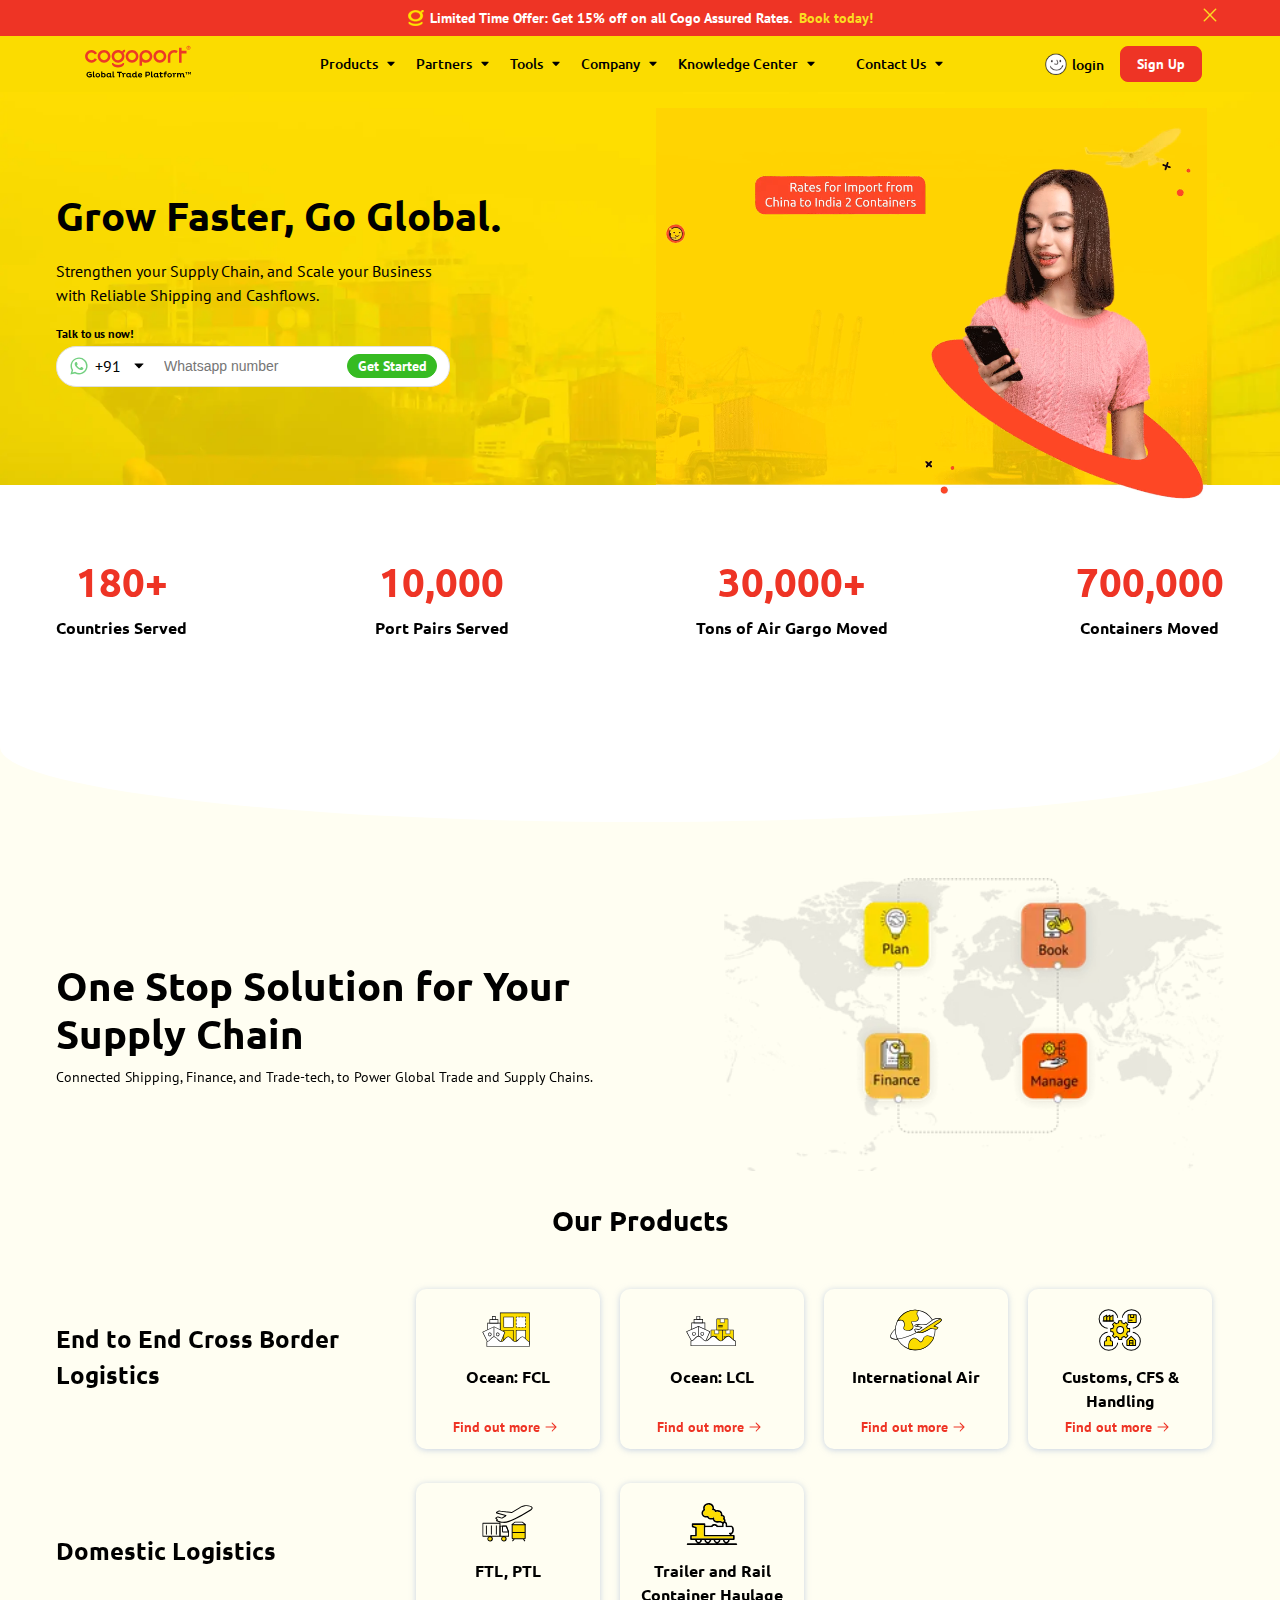
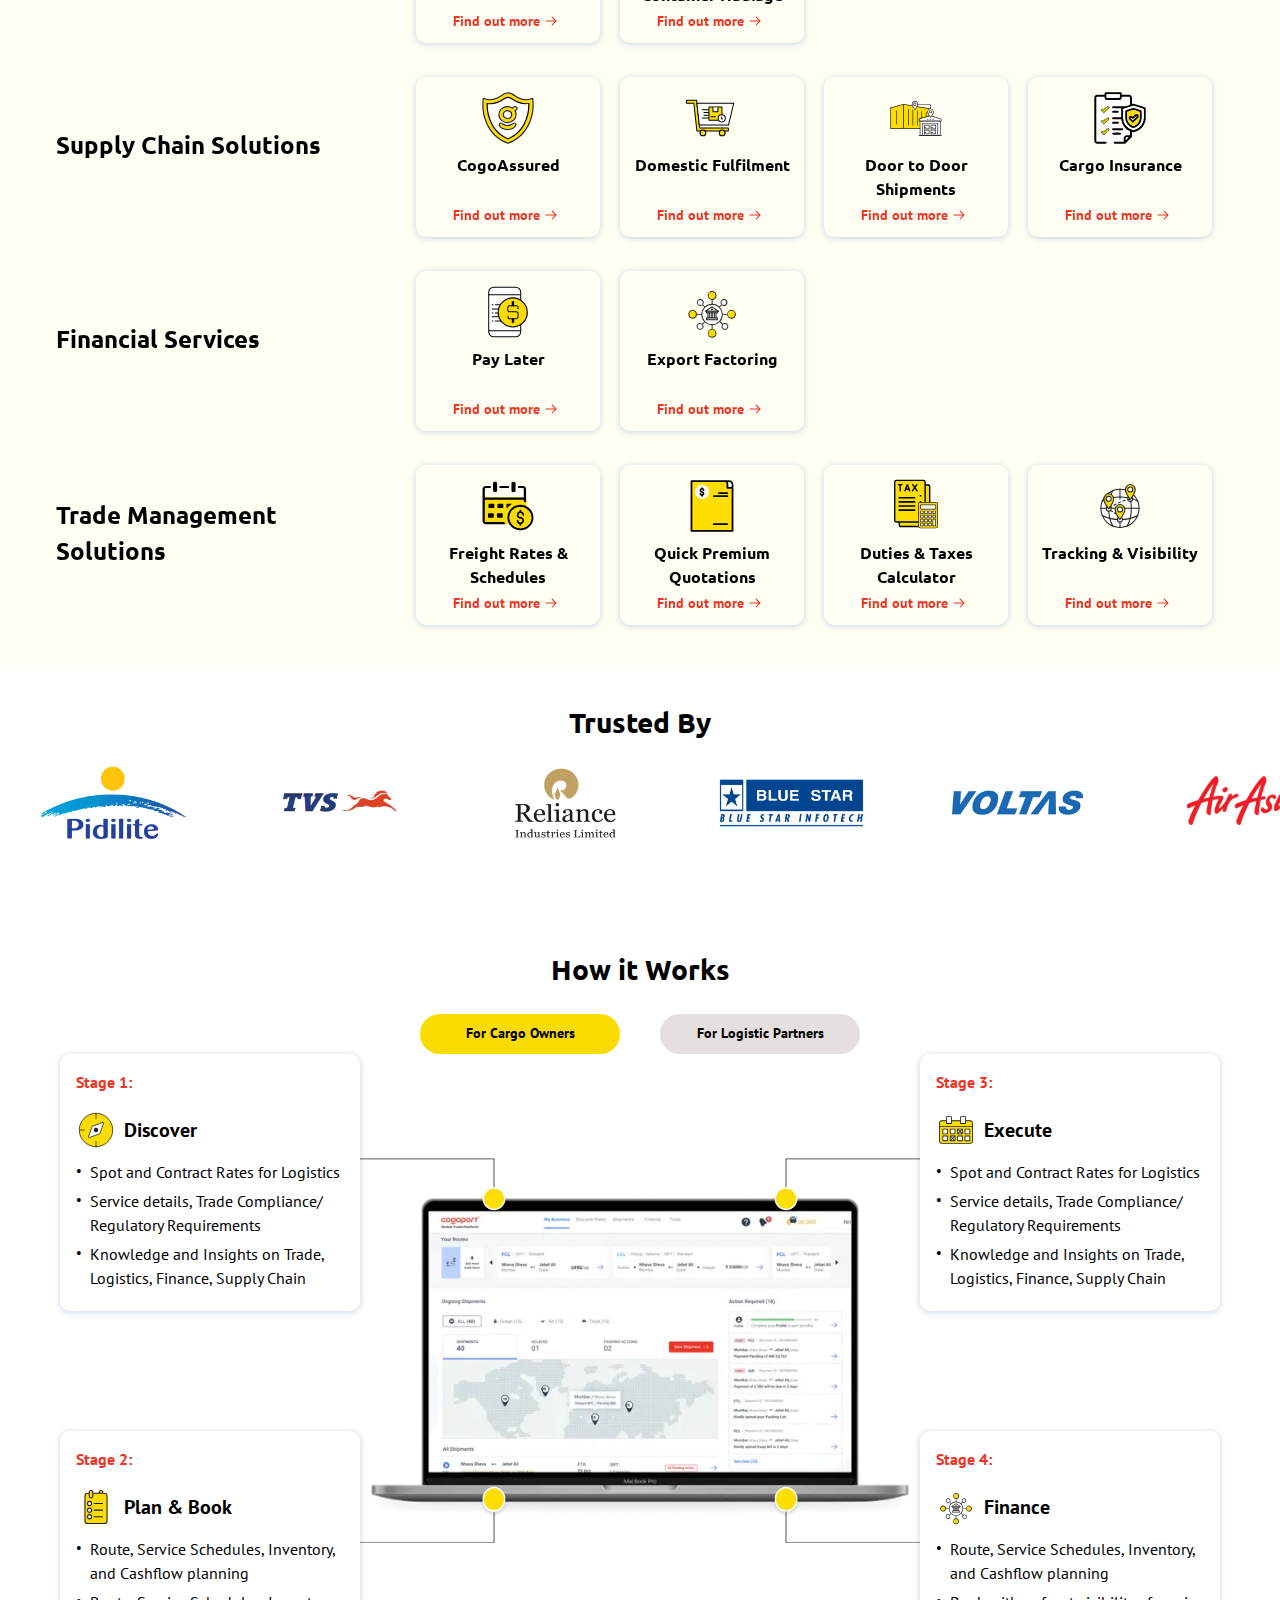
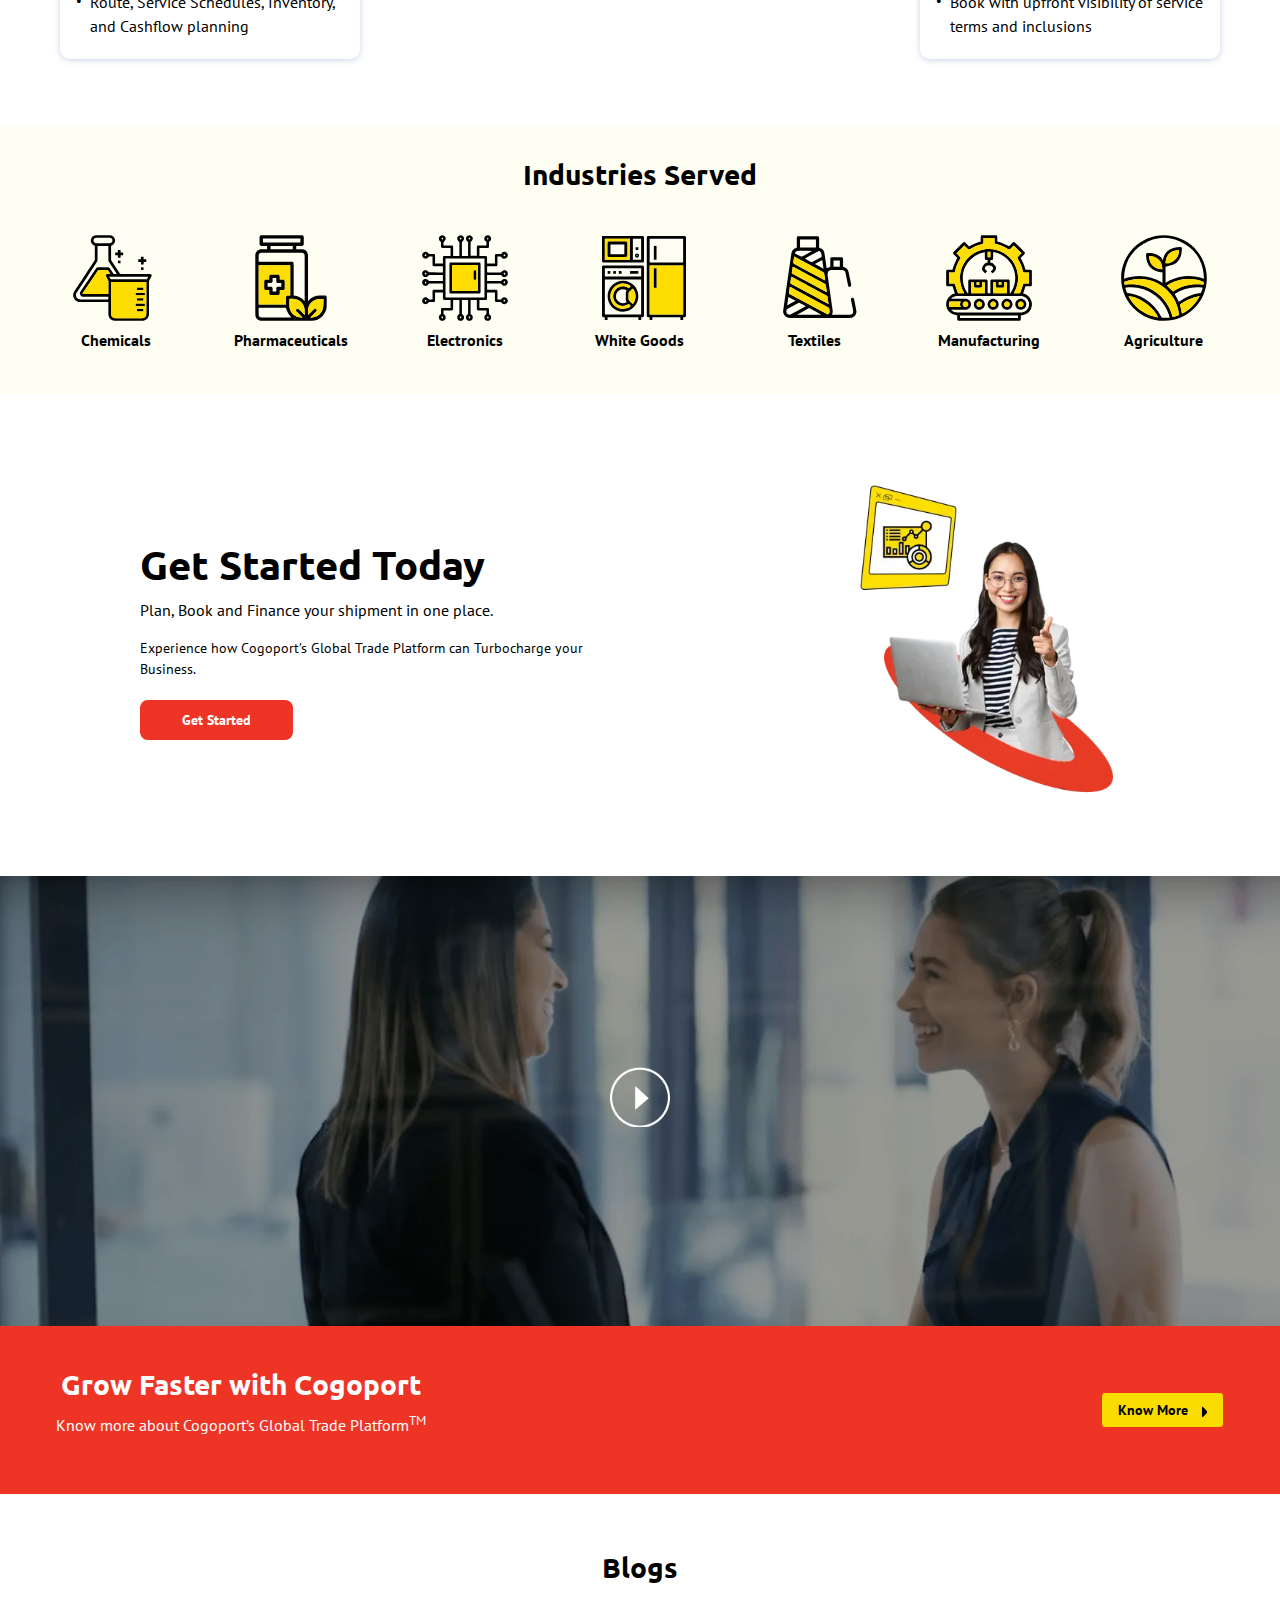
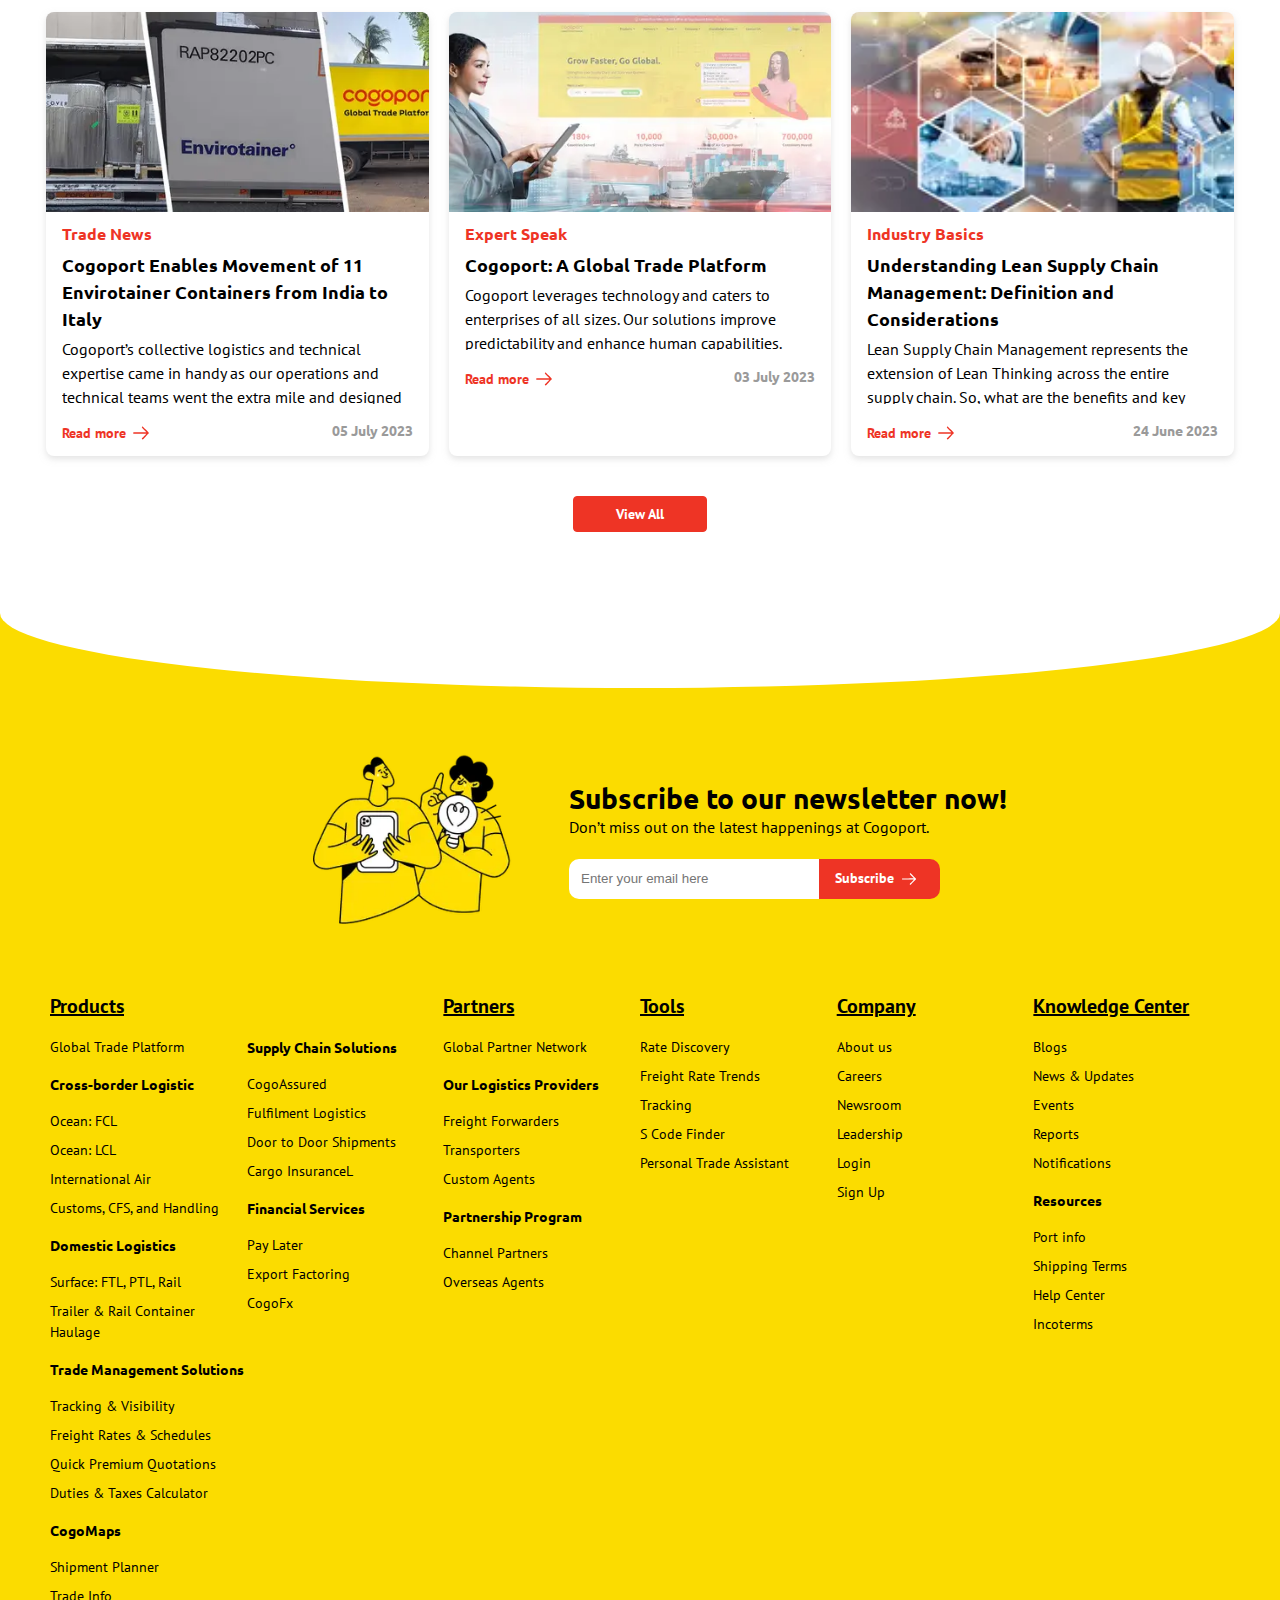
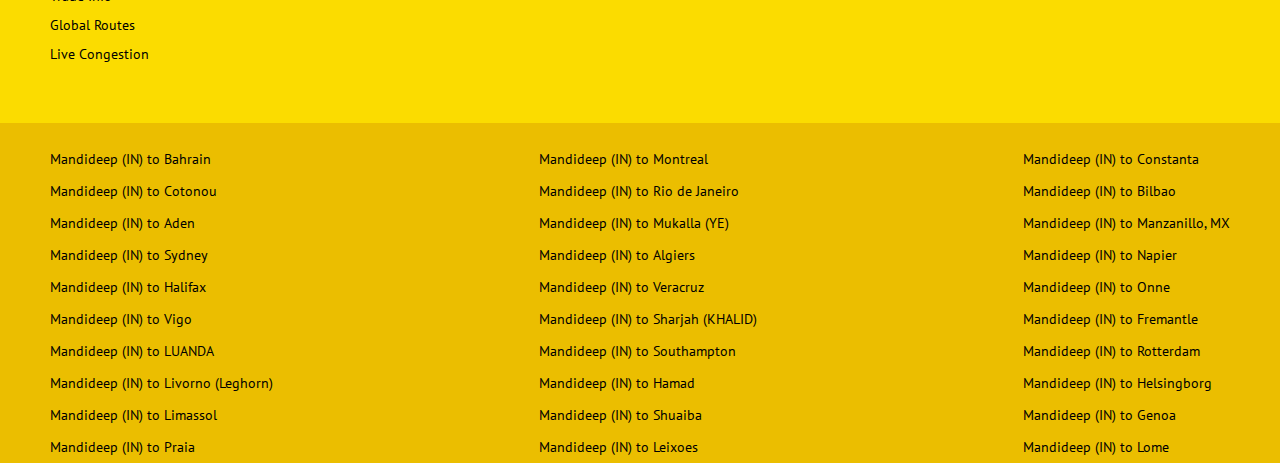
<file: index.html>
<!DOCTYPE html>
<html>
    <head>
        <meta name="viewport" content="width=device-width, initial-scale=1" />
        <title>Cogoport - Book & Manage Shipments & Cargo Online</title>
        <link rel="preconnect" href="https://fonts.googleapis.com">
        <link rel="preconnect" href="https://fonts.gstatic.com" crossorigin>
        <link href="https://fonts.googleapis.com/css2?family=PT+Sans:wght@400;700&family=Ubuntu:wght@400;500;700&display=swap" rel="stylesheet">
        <link rel="stylesheet" href="home.css">
    </head>
<body>
   <div class="outer-container">
    <div class="alerts">
        <div class="alerts-1">
                <img id="g-icon" src="./images/g-icon.png">
                <span>
                    Limited Time Offer: Get 15% off on all Cogo Assured Rates.&nbsp&nbsp
                </span>
                <a href="https://www.cogoport.com/en-IN/discovery-rates">
                     Book today!
                </a>
        </div>
        <a id="cancel">
            <img id= "cancel-icon" src="./images/cancel-icon.svg">
        </a>
    </div>



    <div class="navbar" id="navbar">
        <div class="logo_container">
            <img id="breadcrumb"src="images/breadcrumb_icon.svg" alt="">
            <img src="./images/cogologo_120_36.svg" style="width: 120px; height: 36px;margin-left:auto; cursor: pointer;">
        </div>
        <nav class="navbuttons_container" >
           <div class="login_signup" style="margin-right:0;">
                <a href="">
                    <span>Products</span>
                    <img src="images/black_dropdown.svg" alt="">
                </a> 
                <a href="">
                    <span>Partners</span>
                    <img src="images/black_dropdown.svg" alt=""></a> 
                <a href="">
                    <span>Tools</span>
                    <img src="images/black_dropdown.svg" alt="">
                </a> 
                <a href="">
                    <span>Company</span>
                    <img src="images/black_dropdown.svg" alt="">
                </a>
                <a href=""><span>Knowledge Center</span>
                    <img src="images/black_dropdown.svg" alt="">
                </a> 
                <a href="" style="margin: 0px 0px 0px 40px;">
                    <span>Contact Us</span>
                    <img src="images/black_dropdown.svg" alt="">
                </a>
            </div>
        </nav>
        <div class="login_signup">
            <img id="smiley" src="images/smiley.png">
            <button id="login">login</button>
            <button id="signup">Sign Up</button> 
        </div>
    </div>

<!-- video section -->

<div class="container" style="padding-top:57px; margin:-57px 0px 0px 0px; background-image: url('/images/video_background.webp');background-size: 100%; background-color: transparent; background-position: bottom; object-fit: cover;">
    <div class="supply_chain" id="container_video" style=" background-color:transparent;">
             <div class="content" id="get_started_text"style=" flex:1;">
                <h1>
                    Grow Faster, Go Global.
                </h1>
                <span style="font-size: 16px; margin: 0px 0px 20px 0px;">
                    Strengthen your Supply Chain, and Scale your Business <br> with Reliable Shipping and Cashflows.
                </span>
                <span style="font-size: 12px; font-weight: 700; line-height: 14px;">
                    Talk to us now!
                </span>
                <div class="whatsapp_container">
                    <div style="padding: 8px 12px; display: flex; flex-direction: row;">
                        <img src="images/whatsapp.svg" style="width:20px; height:20px;">
                        <span>+91</span>
                    </div>
                    
                    <img src="images/black_dropdown.svg" style="width:12px; height:12px; margin: 0px 16px 0px 0px; cursor:pointer">
                    
                    <input type="text" placeholder="Whatsapp number">
                    <button>
                        Get Started
                    </button>
                </div>
            </div>
            <video id="video_link" src="images/v3.mp4" type="video/mp4" poster="images/v2.mp4#t=0.0" autoplay muted loop width="595" height="400"></video>
            <video id="video_link_tablet" src="images/video_tablet_mode_v2.webm" type="video/webm" poster="images/v2.mp4#t=0.0" autoplay muted loop width="595" height="400"></video>
        </div>
    </div>

    <div class="supply_chain" style="background-color: #ffffff;">
        <div class="content_1">
            <div class="tile_3">
                <h2 id="number1">0+</h2>
                <h4>Countries Served</h4>
            </div>
            <div class="tile_3">
                <h2 id="number2">0</h2>
                <h4>Port Pairs Served</h4>
            </div>
            <div class="tile_3">
                <h2 id="number3">0+</h2>
                <h4>Tons of Air Gargo Moved</h4>
            </div>
            <div class="tile_3">
                <h2 id="number4">0</h2>
                <h4>Containers Moved</h4>
            </div>
        </div>
    </div>


    <div class="curved_section_container">
        <div class="curved_section">
        </div>
    </div>

    <div class="master_container">
        <div class="container" style="margin:40px 0px 0px 0px;">
           <div class="supply_chain">
               <div class="content" id="get_started_text">
                    <h2>
                        One Stop Solution for Your Supply Chain
                    </h2>
                    <span>
                        Connected Shipping, Finance, and Trade-tech, to Power Global Trade and Supply Chains.
                    </span>
                </div>
                <div class="content" id="map_supply_chain">
                    <img src="images/map-supply-chain.webp">
                </div>
            </div>
        </div>    
        <div class="container">
            <div class="product">
                <h3 class="section_heading">Our Products</h3>
                <div class="content_container1">
                    <div class="content_container2">
                        <div id="content">
                            <h4>End to End Cross Border Logistics</h4>
                        </div>
                        <div class="tile_container">
                           <a href="" class="tile">
                               <img src="images/p1.svg">
                               <h4>Ocean: FCL</h4>
                               <span href="">Find out more<img src="images/red_arrow.svg"></span>
                           </a>
                           <a href="" class="tile">
                                <img src="images/p2.svg">
                                <h4>Ocean: LCL</h4>
                                <span href="">Find out more<img src="images/red_arrow.svg"></span>
                            </a>
                            <a href="" class="tile">
                                <img src="images/p3.svg">
                                <h4>International Air</h4>
                                <span href="">Find out more<img src="images/red_arrow.svg"></span>
                            </a>
                            <a href="" class="tile">
                                <img src="images/p4.svg">
                                <h4>Customs, CFS & Handling</h4>
                                <span href="">Find out more<img src="images/red_arrow.svg"></span>
                            </a>
                        </div>
                    </div>
                    <div class="content_container2" id="domestic">
                        <div id="content">
                            <h4>Domestic Logistics</h4>
                        </div>
                        <div class="tile_container">
                           <a href="" class="tile">
                               <img src="images/p5.svg">
                               <h4>FTL, PTL</h4>
                               <span href="">Find out more<img src="images/red_arrow.svg"></span>
                           </a>
                           <a href="" class="tile">
                                <img src="images/p6.svg">
                                <h4>Trailer and Rail Container Haulage</h4>
                                <span href="">Find out more<img src="images/red_arrow.svg"></span>
                            </a>
                        </div>
                    </div>
                    <div class="content_container2">
                        <div id="content">
                            <h4>Supply Chain Solutions</h4>
                        </div>
                        <div class="tile_container">
                           <a href="" class="tile">
                               <img src="images/p7.svg">
                               <h4>CogoAssured</h4>
                               <span href="">Find out more<img src="images/red_arrow.svg"></span>
                           </a>
                           <a href="" class="tile">
                                <img src="images/p8.svg">
                                <h4>Domestic Fulfilment</h4>
                                <span href="">Find out more<img src="images/red_arrow.svg"></span>
                            </a>
                            <a href="" class="tile">
                                <img src="images/p9.svg">
                                <h4>Door to Door Shipments</h4>
                                <span href="">Find out more<img src="images/red_arrow.svg"></span>
                            </a>
                            <a href="" class="tile">
                                <img src="images/p10.svg">
                                <h4>Cargo Insurance</h4>
                                <span href="">Find out more<img src="images/red_arrow.svg"></span>
                            </a>
                        </div>
                    </div>
                    <div class="content_container2" id="financial_services">
                        <div id="content">
                            <h4>Financial Services</h4>
                        </div>
                        <div class="tile_container">
                           <a href="" class="tile">
                               <img src="images/p11.svg">
                               <h4>Pay Later</h4>
                               <span href="">Find out more<img src="images/red_arrow.svg"></span>
                           </a>
                           <a href="" class="tile">
                                <img src="images/p12.svg">
                                <h4>Export Factoring</h4>
                                <span href="">Find out more<img src="images/red_arrow.svg"></span>
                            </a>
                        </div>
                    </div>
                    <div class="content_container2">
                        <div id="content">
                            <h4>Trade Management Solutions</h4>
                        </div>
                        <div class="tile_container">
                           <a href="" class="tile">
                               <img src="images/p13.svg">
                               <h4>Freight Rates & Schedules</h4>
                               <span href="">Find out more<img src="images/red_arrow.svg"></span>
                           </a>
                           <a href="" class="tile">
                                <img src="images/p14.svg">
                                <h4>Quick Premium Quotations</h4>
                                <span href="">Find out more<img src="images/red_arrow.svg"></span>
                            </a>
                            <a href="" class="tile">
                                <img src="images/p15.svg">
                                <h4>Duties & Taxes Calculator</h4>
                                <span href="">Find out more<img src="images/red_arrow.svg"></span>
                            </a>
                            <a href="" class="tile">
                                <img src="images/p16.svg">
                                <h4>Tracking & Visibility</h4>
                                <span href="">Find out more<img src="images/red_arrow.svg"></span>
                            </a>
                        </div>
                    </div>
                </div>
             </div>
        </div>  
    </div>
    <div class="master_container" style="margin: 0px 0px 50px; padding:0; overflow:hidden; width:100%; background-color: #ffffff; ">
        <h3 class="section_heading">Trusted By</h3>
        <div class="inner_container_1" >
            <div class="inner_container_2" >
                <div class="inner_container_3" >
                    <img src="images/pidilight.webp" alt="" class="partner_logo">
                    <img src="images/tvs.png" alt="" class="partner_logo">
                    <img src="images/reliance.webp" alt="" class="partner_logo">
                    <img src="images/bluestar.webp" alt="" class="partner_logo">
                    <img src="images/voltas.webp" alt="" class="partner_logo">
                    <img src="images/air-asia.png" alt="" class="partner_logo">
                    <img src="images/vedanta.png" alt="" class="partner_logo">
                    <img src="images/utltratech.webp" alt="" class="partner_logo">
                    <img src="images/bombay.png" alt="" class="partner_logo">
                    <img src="images/bhilosa.png" alt="" class="partner_logo">
                    <img src="images/jsw.png" alt="" class="partner_logo">
                    <img src="images/ais.webp" alt="" class="partner_logo">
                </div>
            
                <div class="inner_container_3">
                    <img src="images/pidilight.webp" alt="" class="partner_logo">
                    <img src="images/tvs.png" alt="" class="partner_logo">
                    <img src="images/reliance.webp" alt="" class="partner_logo">
                    <img src="images/bluestar.webp" alt="" class="partner_logo">
                    <img src="images/voltas.webp" alt="" class="partner_logo">
                    <img src="images/air-asia.png" alt="" class="partner_logo">
                    <img src="images/vedanta.png" alt="" class="partner_logo">
                    <img src="images/utltratech.webp" alt="" class="partner_logo">
                    <img src="images/bombay.png" alt="" class="partner_logo">
                    <img src="images/bhilosa.png" alt="" class="partner_logo">
                    <img src="images/jsw.png" alt="" class="partner_logo">
                    <img src="images/ais.webp" alt="" class="partner_logo">
                </div>
            </div>
        </div>
    </div>


    <div class="supply_chain" style="background-color: #ffffff; flex-direction: column;">
        <h3 class="section_heading">How it Works</h3>
        <div class="buttons_container"style="display:flex; ">
            <button id="owner_button">For Cargo Owners</button>
            <button id="partner_button">For Logistic Partners</button>
        </div>
        <div class="stages_master_container" >
            <div class="clubbed_stage_container">
                <div class="corner_section" id="top_corner_section">
                    <span class="heading">Stage 1:</span>
                    <div class="sub_heading_container">
                        <img src="images/s1.svg" alt="">
                        <span class="sub-heading">Discover</span>
                    </div>
                    <span class="text_container"><div>•</div><p class="text">Spot and Contract Rates for Logistics</p></span>
                    <span class="text_container"><div>•</div><p class="text">Service details, Trade Compliance/ Regulatory Requirements</p></span>
                    <span class="text_container"><div>•</div><p class="text">Knowledge and Insights on Trade, Logistics, Finance, Supply Chain</p></span>

                </div>
                <div class="corner_section" >

                    <span class="heading">Stage 2:</span>
                    <div class="sub_heading_container">
                        <img src="images/s2.svg" alt="">
                        <span class="sub-heading">Plan & Book</span>
                    </div>
                    
                        <span class="text_container"><div>•</div><p class="text">Route, Service Schedules, Inventory, and Cashflow planning</p></span>
                        <span class="text_container"><div>•</div><p class="text">Route, Service Schedules, Inventory, and Cashflow planning</p></span>
                    
                    
                </div>
            </div>


            <div  class="middle_section" >
                <img id="laptop"src="images/laptop.webp" >
            </div>


            <div class="clubbed_stage_container">
                <div class="corner_section" id="top_corner_section">
                    <span class="heading">Stage 3:</span>
                    <div class="sub_heading_container">
                        <img src="images/s3.svg" alt="">
                        <span class="sub-heading">Execute</span>
                    </div>
                    
                    <span class="text_container"><div>•</div><p class="text">Spot and Contract Rates for Logistics</p></span>
                    <span class="text_container"><div>•</div><p class="text">Service details, Trade Compliance/ Regulatory Requirements</p></span>
                    <span class="text_container"><div>•</div><p class="text">Knowledge and Insights on Trade, Logistics, Finance, Supply Chain</p></span>
                    

                </div>
                <div class="corner_section">

                    <span class="heading">Stage 4:</span>
                    <div class="sub_heading_container">
                        <img src="images/s4.svg" alt="">
                        <span class="sub-heading">Finance</span>
                    </div>
                    
                    <span class="text_container"><div>•</div><p class="text">Route, Service Schedules, Inventory, and Cashflow planning</p></span>
                    <span class="text_container"><div>•</div><p class="text">Book with upfront visibility of service terms and inclusions</p></span>
                                            
                    
                </div>
            </div>

            
            <img id="top_left_arrow" src="images/top_left_arrow.webp" alt="">
            <img id="top_right_arrow" src="images/top_right_arrow.webp" alt="">
            <img id="bottom_left_arrow"src="images/bottom_left_arrow.png" alt="">
            <img id="bottom_right_arrow"src="images/bottom_right_arrow.webp" alt=""> 
        </div>
        

    </div>
    
    <div class="master_container" id="industries_master_container" >
        <div class="supply_chain" style="flex-direction: column;">
            <h3 class="section_heading" >Industries Served</h3>
            <div class="tiles_2">
                <div class="each_tile">
                    <img src="images/p17.svg">
                    <span>Chemicals</span>
                </div>
                <div class="each_tile">
                    <img src="images/p18.svg">
                    <span>Pharmaceuticals</span>
                </div>
                <div class="each_tile">
                    <img src="images/p19.svg">
                    <span>Electronics</span>
                </div>
                <div class="each_tile">
                    <img src="images/p20.svg" style="width:84px; height:100px; margin:0px 0px 0px 8px;">
                    <span>White Goods</span>
                </div>
                <div class="each_tile">
                    <img src="images/p21.svg" style="width:88px; height:100px; margin:0px 0px 0px 6px;">
                    <span>Textiles</span>
                </div>
                <div class="each_tile">
                    <img src="images/p22.svg" style="width:100px; height:100px;" >
                    <span>Manufacturing</span>
                </div>
                <div class="each_tile">
                    <img src="images/p23.svg" style="width:100px; height:100px;" >
                    <span>Agriculture</span>
                </div>
            </div>
        </div>
    </div>

    <div class="master_container" style="background-color: #ffffff;">
        <div class="supply_chain" id="get_started_container" >
            <div class="content" id="get_started_text">
                <h2>
                    Get Started Today
                </h2>
                <span style="font-size: 16px; margin-bottom: 16px;">
                    Plan, Book and Finance your shipment in one place.
                </span>
                <span>
                    Experience how Cogoport’s Global Trade Platform can Turbocharge your Business.
                </span>
                <button id="red_get_started">Get Started</button>
            </div>
            <div class="content" id="map_supply_chain" >
                <img id= "get_started_image" src="images/get_started_image.webp">
            </div>
        </div>
    </div>

    <div class="master_container" style="position: relative;">
        
        <div class="video_container" id="video_cover_image" >
            <img src="images/video_cover_image.webp" alt="">
             <div class="video_play_button_container">            
                <img src="images/play_video.png" style="width: 60px; height: 60px; margin: 0px 0px 8px; "alt="">
             </div>
            <iframe class="youtube_video_invisible" src="https://www.youtube.com/embed/iPATxlVp5gU"></iframe>
        </div>
        
        <div class="content_container">
            <div class="supply_chain" id="content_container4">
                <div class="content_container3">
                    <h3>Grow Faster with Cogoport</h3>
                    <span>Know more about Cogoport’s Global Trade Platform<sup>TM</sup></span>
                </div>
                <button id="know_more_button">
                    <span>Know More</span>
                    <img src="images/black_right_arrow.svg" alt="">
                </button>
            </div>
        </div>
    </div>


    <div class="master_container" style="background-color: #ffffff;">
        <div class="supply_chain" style="background-color: transparent; flex-direction: column;">
            <h3 class="section_heading">
                Blogs
            </h3>
            <div class="blog_container">
               <div class="each_blog" id="blog-1">
                   <img src="images/b1.jpeg" alt="">
                   <div class="blog_text">
                        <h4>
                           Trade News
                        </h4>
                        <h4 style="color: #000;font-size: 18px;">
                            Cogoport Enables Movement of 11 Envirotainer Containers from India to Italy 
                        </h4>
                        <p> Cogoport’s collective logistics and technical expertise came in handy as our operations and technical teams went the extra mile and designed bespoke solutions on the go.</p>
                         <div>
                            <div>
                                <span>
                                    Read more
                                   </span>
                                   <img src="images/red_arrow.svg" style= "width: 20px; height: 20px; margin-left: 5px" alt="">
                            </div>
                            
                            <h4 style="color:#9a9a9a; font-size: 14px">05 July 2023</h4>
                         </div>
                    </div>
               </div>
                <div class="each_blog" id="blog-2">
                    <img src="images/b2.jpeg" alt="">
                    <div class="blog_text">
                        <h4>
                            Expert Speak
                        </h4>
                        <h4 style="color: #000;font-size: 18px;">
                        Cogoport: A Global Trade Platform
                        </h4>
                        <p>
                            Cogoport leverages technology and caters to enterprises of all sizes. Our solutions improve predictability and enhance human capabilities.
                            
                        </p>
                        <div>
                            <div>
                                <span>
                                    Read more
                                </span>
                                <img src="images/red_arrow.svg" style= "width: 20px; height: 20px; margin-left: 5px" alt="">
                            </div>
                            
                            <h4 style="color:#9a9a9a; font-size: 14px">03 July 2023</h4>
                        </div>
                    </div>
                </div>
                <div class="each_blog" id="blog-3">
                    <img src="images/b3.jpeg" alt="">
                    <div class="blog_text">
                        <h4>
                            Industry Basics
                        </h4>
                        <h4 style="color: #000;font-size: 18px;">
                            Understanding Lean Supply Chain Management: Definition and Considerations
                        </h4>
                        <p>
                            Lean Supply Chain Management represents the extension of Lean Thinking across the entire supply chain. So, what are the benefits and key 
                        </p>
                        <div>
                            <div>
                                <span>
                                    Read more
                                </span>
                                <img src="images/red_arrow.svg" style= "width: 20px; height: 20px; margin-left: 5px" alt="">
                            </div>
                            
                            <h4 style="color:#9a9a9a; font-size: 14px">24 June 2023</h4>
                        </div>
                    </div>
                </div>
            </div>
            <div>
                <button id="view_all_button">
                    View All
                </button>
            </div>
        </div>
    </div>



    <div class="curved_section_container" style="background-color: #fbdc00;height: 100px; margin-top: 20px;">
        <div class="curved_section" style="height: 100px;">
        </div>
    </div>

    <div class="master_container" id="subscribe_master_container">
         <div class="subscribe_image_container">
            <img src="images/subscribe.webp" alt="">
         </div>
         <div class="content" style=" flex:none;" >
            <h3>
                Subscribe to our newsletter now!
            </h3>
            <span style="font-size: 16px;">Don’t miss out on the latest happenings at Cogoport.</span>
            <div class="input_container">
                <input placeholder="Enter your email here" type ="text">
                <button>
                    <span>Subscribe</span>
                    <img src="images/white_arrow.svg" alt="">
                </button>
            </div>
            
        </div>
    </div>

    <div class="master_container" id="links_container_desktop" >
        <div class="content_2">
            <span>Products</span>
             <div class="content_3">
                <a href="" class="content_5">Global Trade Platform</a>
             </div>
             <div class="content_3">
                <h4 class="content_4">Cross-border Logistic</h4>
                <a href="" class="content_5">Ocean: FCL</a>
                <a href="" class="content_5">Ocean: LCL</a>
                <a href="" class="content_5">International Air</a>
                <a href="" class="content_5">Customs, CFS, and Handling</a>
            </div>
            <div class="content_3">
                <h4 class="content_4">Domestic Logistics</h4>
                <a href="" class="content_5">Surface: FTL, PTL, Rail</a>
                <a href="" class="content_5">Trailer & Rail Container Haulage</a>
            </div>
            <div class="content_3">
                <h4 class="content_4">Trade Management Solutions</h4>
                <a href="" class="content_5">Tracking & Visibility</a>
                <a href="" class="content_5">Freight Rates & Schedules</a>
                <a href="" class="content_5">Quick Premium Quotations</a>
                <a href="" class="content_5">Duties & Taxes Calculator</a>
            </div>
            <div class="content_3">
                <h4 class="content_4">CogoMaps</h4>
                <a href="" class="content_5">Shipment Planner</a>
                <a href="" class="content_5">Trade Info</a>
                <a href="" class="content_5">Global Routes</a>
                <a href="" class="content_5">Live Congestion</a>
            </div>
            
        </div> 
        
        <div class="content_2">
            <span><br></span>
            <div class="content_3">
                <h4 class="content_4" style="margin: 8px 0px 8px">Supply Chain Solutions</h4>
                <a href="" class="content_5">CogoAssured</a>
                <a href="" class="content_5">Fulfilment Logistics</a>
                <a href="" class="content_5">Door to Door Shipments</a>
                <a href="" class="content_5">Cargo InsuranceL</a>
            </div>
            <div class="content_3">
                <h4 class="content_4">Financial Services</h4>
                <a href="" class="content_5">Pay Later</a>
                <a href="" class="content_5"> Export Factoring</a>
                <a href="" class="content_5"> CogoFx</a>
            </div>
            
        </div>  

        <div class="content_2">
            <span>Partners</span>
            <div class="content_3">
                <a href="" class="content_5">Global Partner Network</a>
            </div>
            <div class="content_3">
                <h4 class="content_4">Our Logistics Providers</h4>
                <a href="" class="content_5">Freight Forwarders</a>
                <a href="" class="content_5">Transporters</a>
                <a href="" class="content_5">Custom Agents</a>

            </div>
            <div class="content_3">
                <h4 class="content_4">Partnership Program</h4>
                <a href="" class="content_5">Channel Partners</a>
                <a href="" class="content_5">Overseas Agents</a>
            </div>
       
            
        </div>

        <div class="content_2">
            <span>Tools</span>
            <div class="content_3">
                <a href="" class="content_5">Rate Discovery</a>
                <a href="" class="content_5">Freight Rate Trends</a>
                <a href="" class="content_5">Tracking</a>
                <a href="" class="content_5">S Code Finder</a>
                <a href="" class="content_5">Personal Trade Assistant</a></div>
              
        </div>

        <div class="content_2">
            <span>Company</span>
            <div class="content_3">
                <a href="" class="content_5">About us</a>
                <a href="" class="content_5">Careers</a>
                <a href="" class="content_5">Newsroom</a>
                <a href="" class="content_5">Leadership</a>
                <a href="" class="content_5">Login</a>
                <a href="" class="content_5">Sign Up</a>
            </div>
           
        </div>

        <div class="content_2">
            <span>Knowledge Center</span>
            <div class="content_3">
                <a href="" class="content_5">Blogs</a>
                <a href="" class="content_5">News & Updates</a>
                <a href="" class="content_5">Events</a>
                <a href="" class="content_5">Reports</a>
                <a href="" class="content_5">Notifications</a>
            </div>
            <div class="content_3">
                <h4 class="content_4">Resources</h4>
                <a href="" class="content_5">Port info</a>
                <a href="" class="content_5">Shipping Terms</a>
                <a href="" class="content_5">Help Center</a>
                <a href="" class="content_5">Incoterms</a>
            </div>
        </div>
    </div>


    <div class="master_container" id="links_container_tablet">

        <div class="content_2_tablet">
            <button>
                <h3>Products</h3>
                <img src="images/black_right_arrow.svg" alt="">
            </button>
        </div>
        <div class="content_2_tablet">
            <button>
                <h3>Partners</h3>
                <img src="images/black_right_arrow.svg" alt="">
            </button>
        </div>
        <div class="content_2_tablet">
            <button>
                <h3>Tools</h3>
                <img src="images/black_right_arrow.svg" alt="">
            </button>
        </div>
        <div class="content_2_tablet">
            <button>
                <h3>Company</h3>
                <img src="images/black_right_arrow.svg" alt="">
            </button>
        </div>
        <div class="content_2_tablet">
            <button>
                <h3>Knowledge Center</h3>
                <img src="images/black_right_arrow.svg" alt="">
            </button>
        </div>
        <div class="content_2_tablet">
            <button>
                <h3>Contact Us</h3>
            </button>
        </div>
        

    </div>

        <div class="master_container" style="margin:0; background-color: #ebbe00;">
            <div class="supply_chain" id="ports_container" >

                <div class="content_2" >
                    <a href="" class="content_5">Mandideep (IN) to Bahrain</a>
                    <a href="" class="content_5">
                        Mandideep (IN) to Cotonou</a>
                    <a href="" class="content_5">
                        Mandideep (IN) to Aden</a>
                    <a href="" class="content_5">
                        Mandideep (IN) to Sydney</a>
                    <a href="" class="content_5">
                        Mandideep (IN) to Halifax</a>
                    <a href="" class="content_5">
                        Mandideep (IN) to Vigo</a>
                    <a href="" class="content_5">
                        Mandideep (IN) to LUANDA</a>
                    <a href="" class="content_5">
                        Mandideep (IN) to Livorno (Leghorn)</a>
                    <a href="" class="content_5">
                        Mandideep (IN) to Limassol</a>
                    <a href="" class="content_5">
                        Mandideep (IN) to Praia</a>
                </div>

                <div class="content_2" >
                    <a href="" class="content_5">
                        Mandideep (IN) to Montreal</a>
                    <a href="" class="content_5">
                        Mandideep (IN) to Rio de Janeiro</a>
                    <a href="" class="content_5">
                        Mandideep (IN) to Mukalla (YE)</a>
                    <a href="" class="content_5">
                        Mandideep (IN) to Algiers</a>
                    <a href="" class="content_5">
                        Mandideep (IN) to Veracruz</a>
                    <a href="" class="content_5">
                        Mandideep (IN) to Sharjah (KHALID)</a>
                    <a href="" class="content_5">
                        Mandideep (IN) to Southampton</a>
                    <a href="" class="content_5">
                        Mandideep (IN) to Hamad</a>
                    <a href="" class="content_5">
                        Mandideep (IN) to Shuaiba</a>
                    <a href="" class="content_5">
                        Mandideep (IN) to Leixoes</a>
                </div>

                <div class="content_2" >
                    <a href="" class="content_5">Mandideep (IN) to Constanta</a>
                    <a href="" class="content_5">
                        Mandideep (IN) to Bilbao</a>
                    <a href="" class="content_5">
                        Mandideep (IN) to Manzanillo, MX</a>
                    <a href="" class="content_5">
                        Mandideep (IN) to Napier</a>
                    <a href="" class="content_5">
                        Mandideep (IN) to Onne</a>
                    <a href="" class="content_5">
                        Mandideep (IN) to Fremantle</a>
                    <a href="" class="content_5">
                        Mandideep (IN) to Rotterdam</a>
                    <a href="" class="content_5">
                        Mandideep (IN) to Helsingborg</a>
                    <a href="" class="content_5">
                        Mandideep (IN) to Genoa</a>
                    <a href="" class="content_5">
                        Mandideep (IN) to Lome</a>
                </div>

            </div>
        </div>
    
    
   
</div>



<script src="home.js"></script>

</body>
</html>
</file>
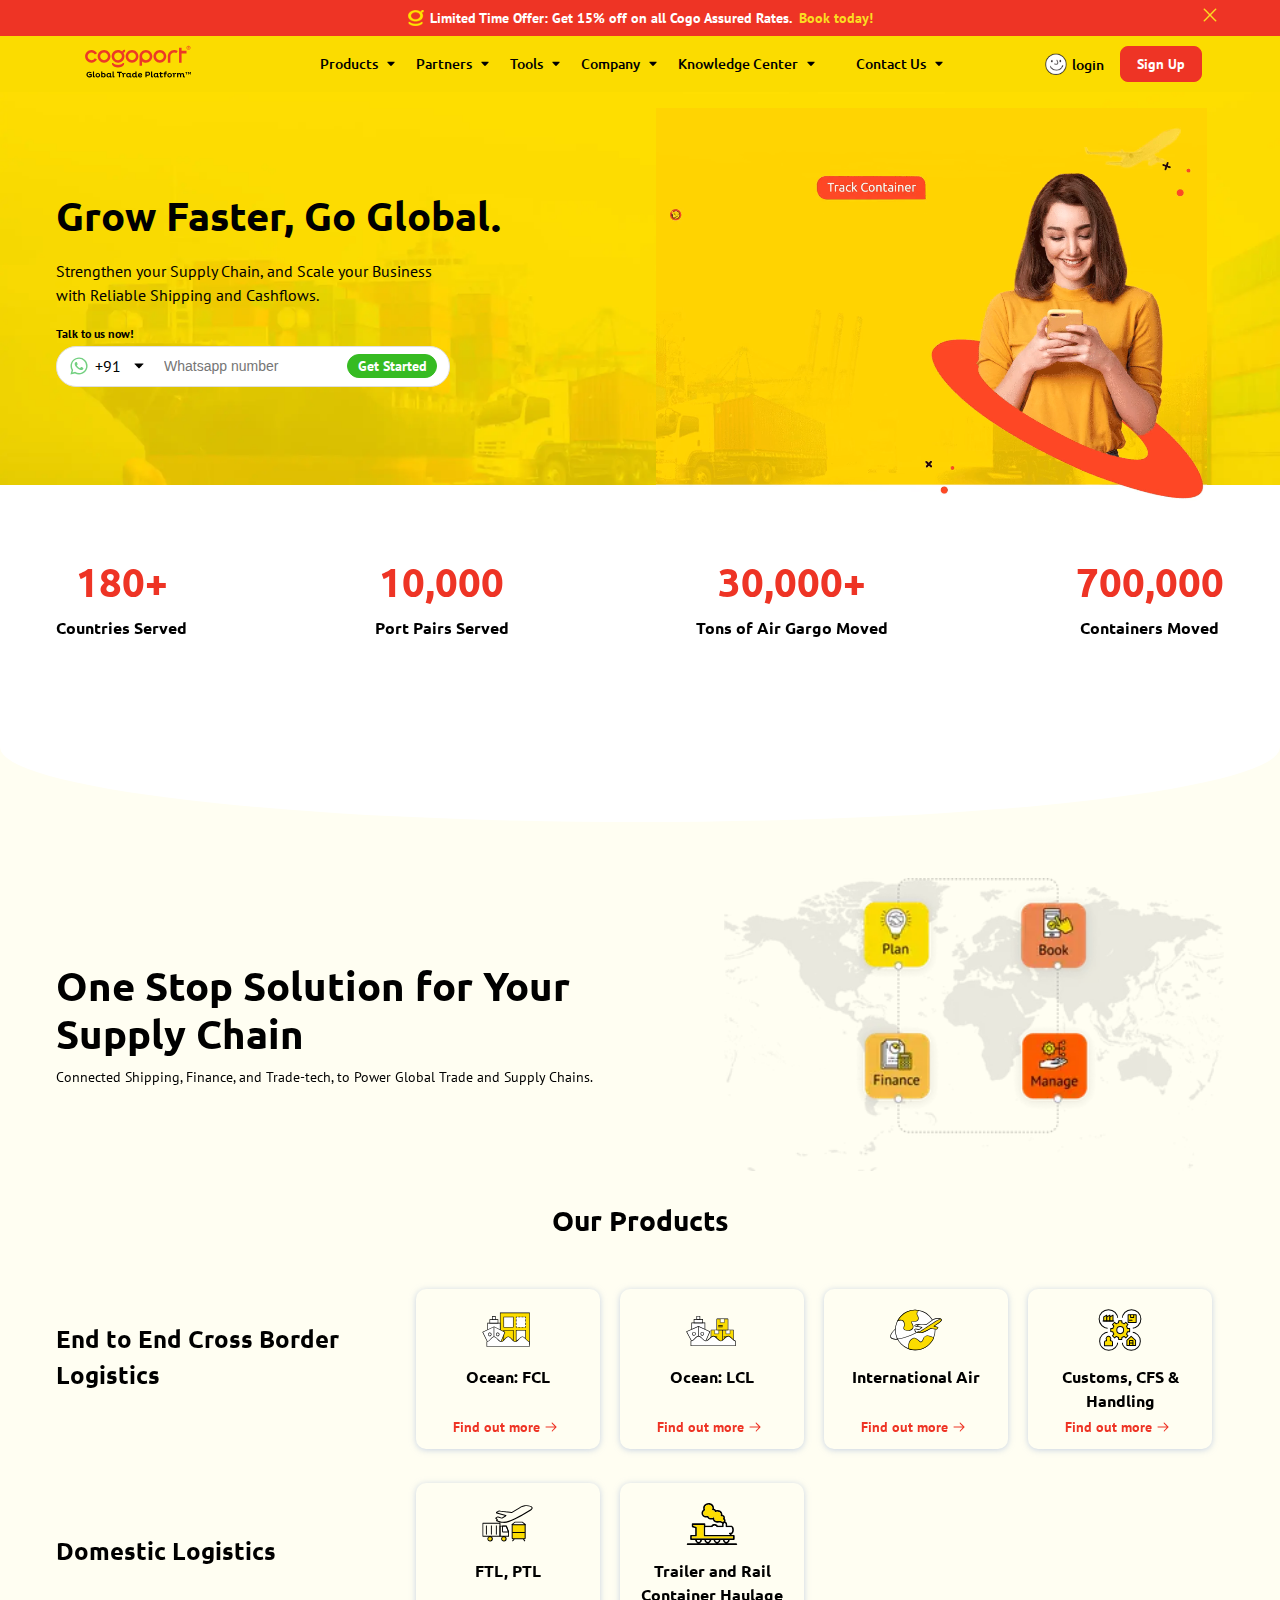
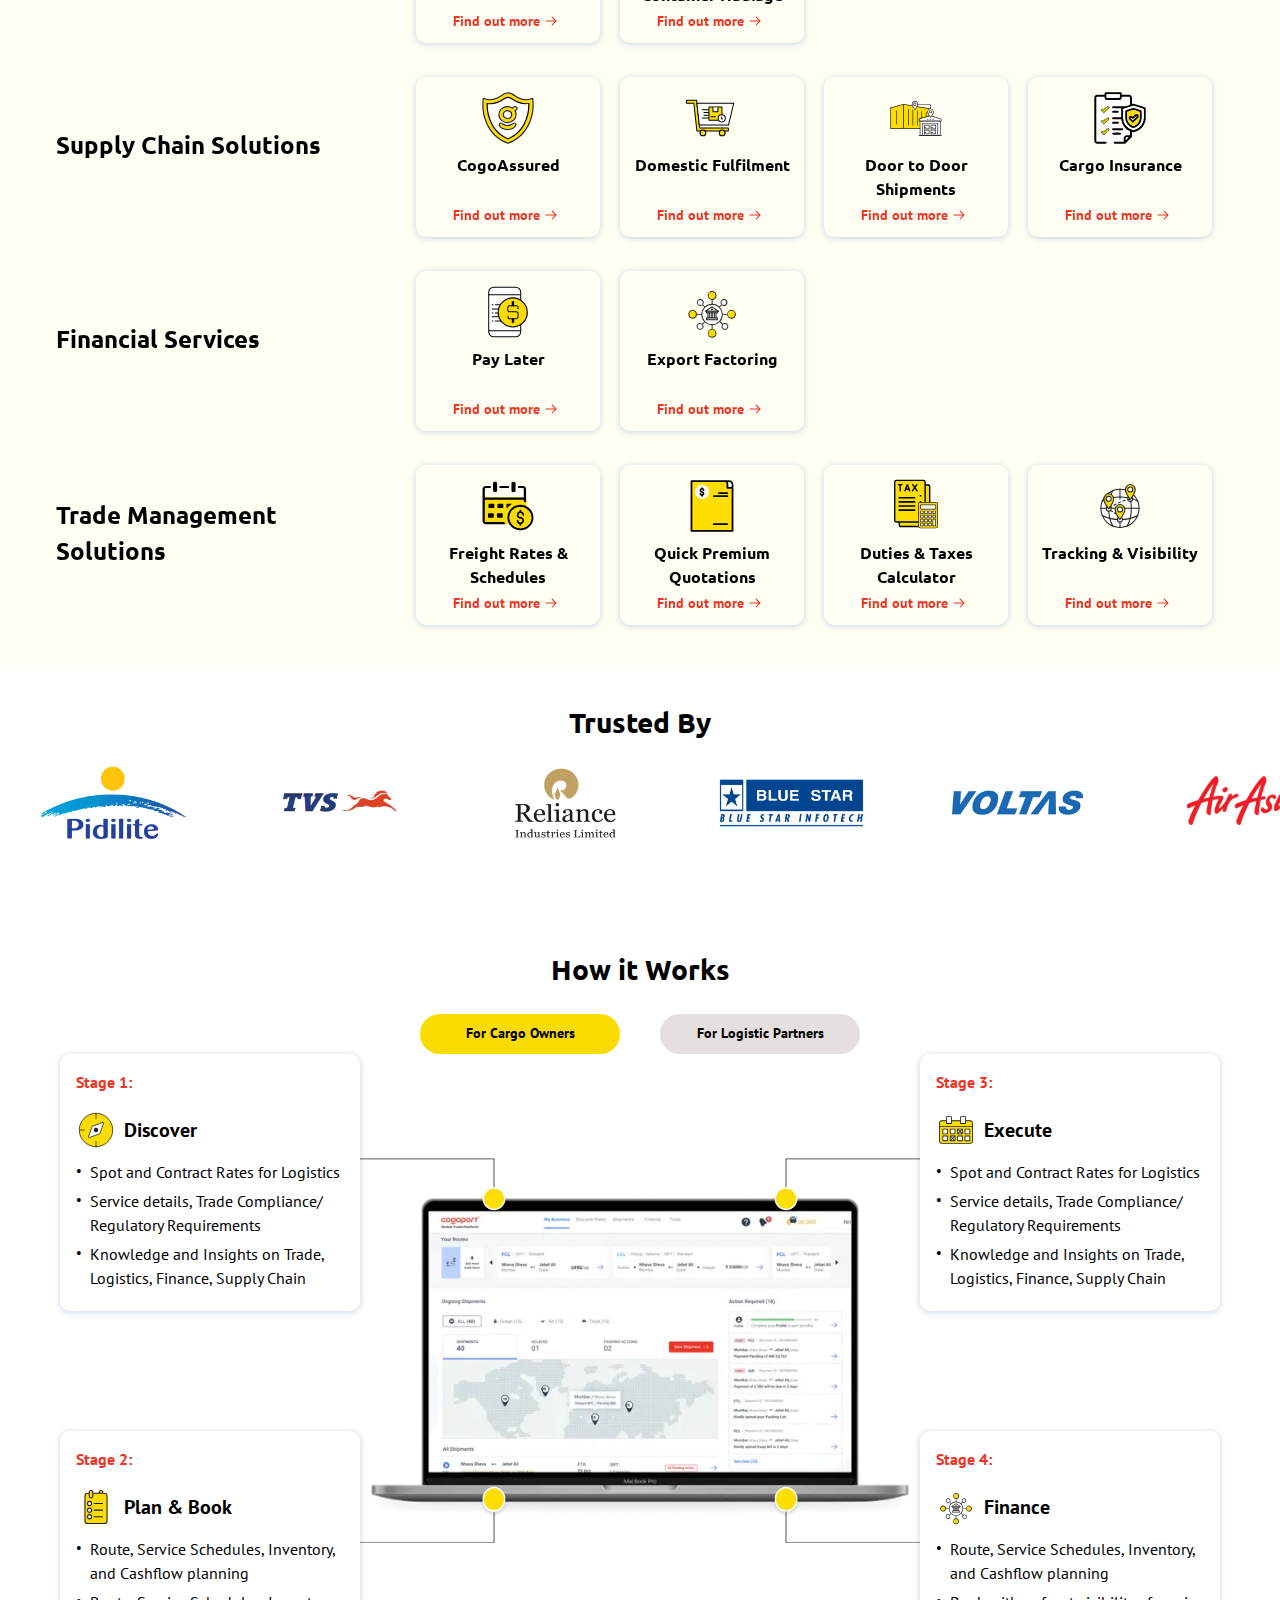
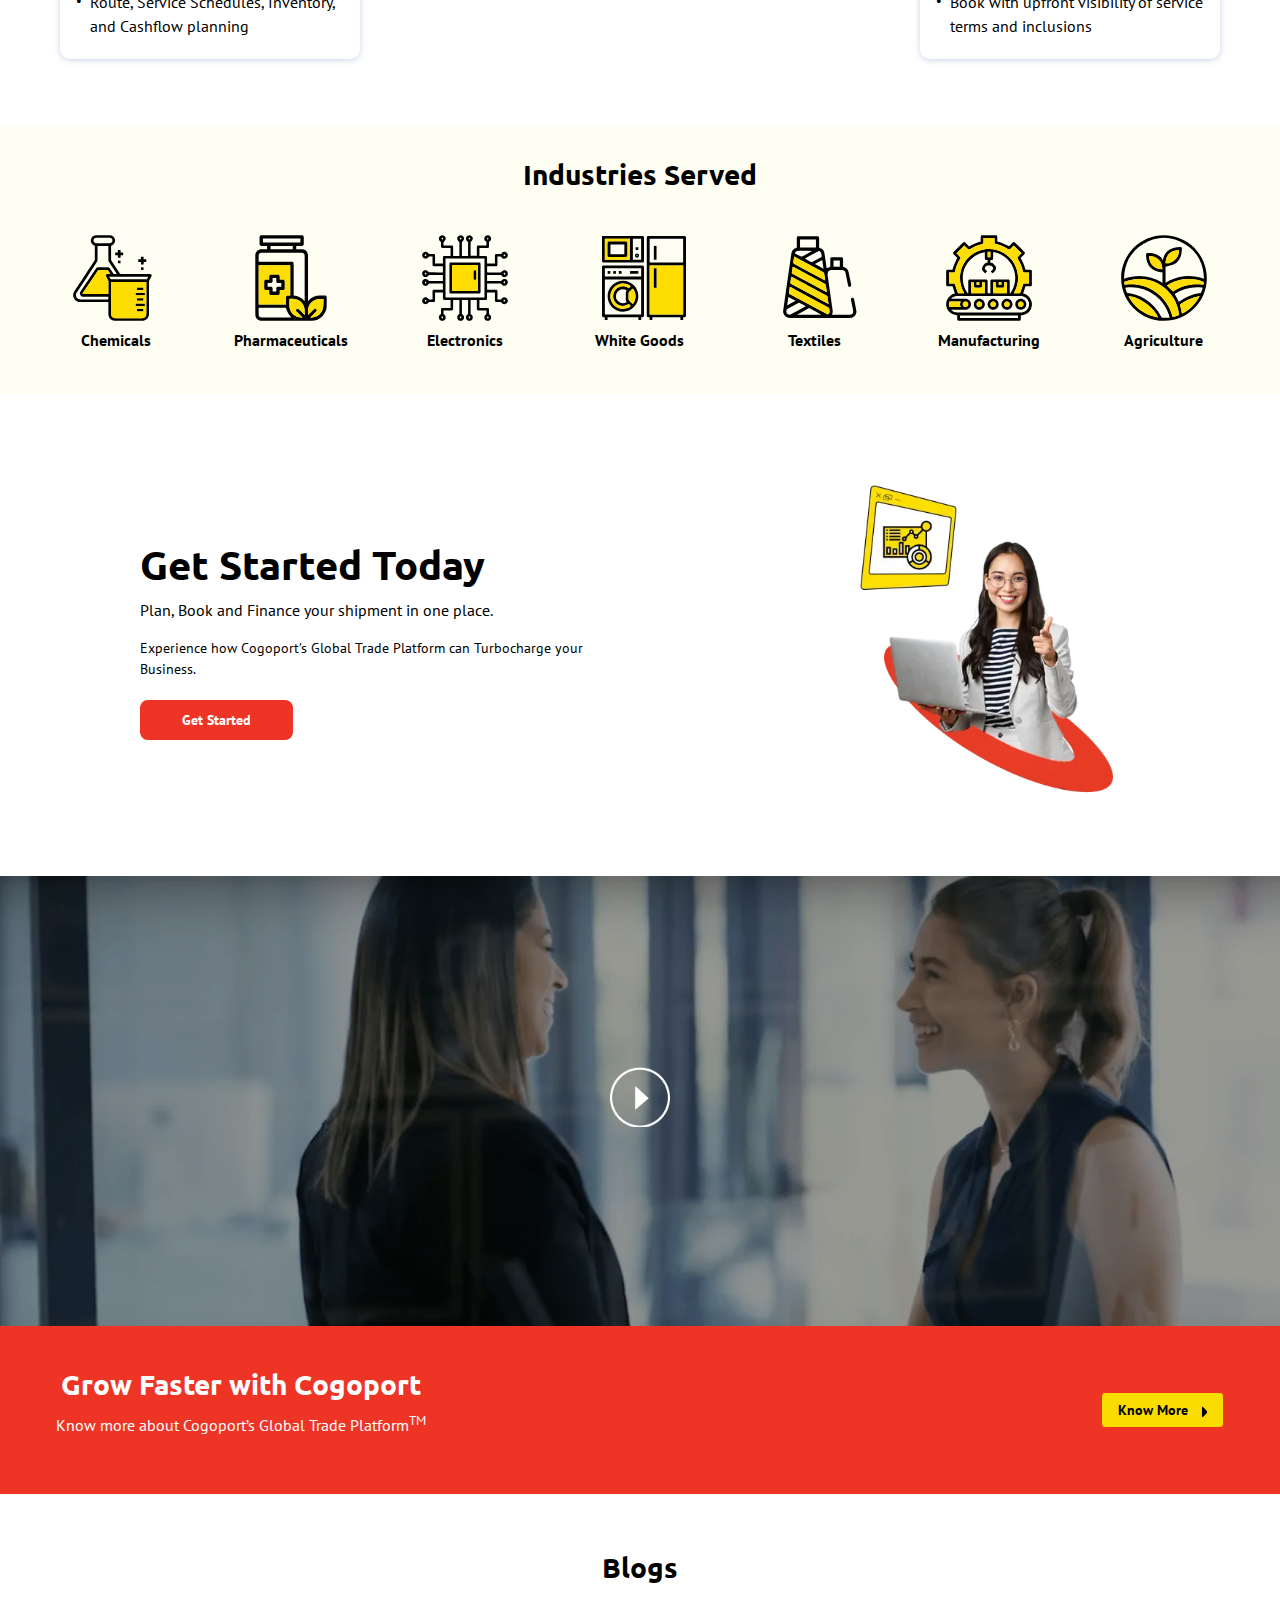
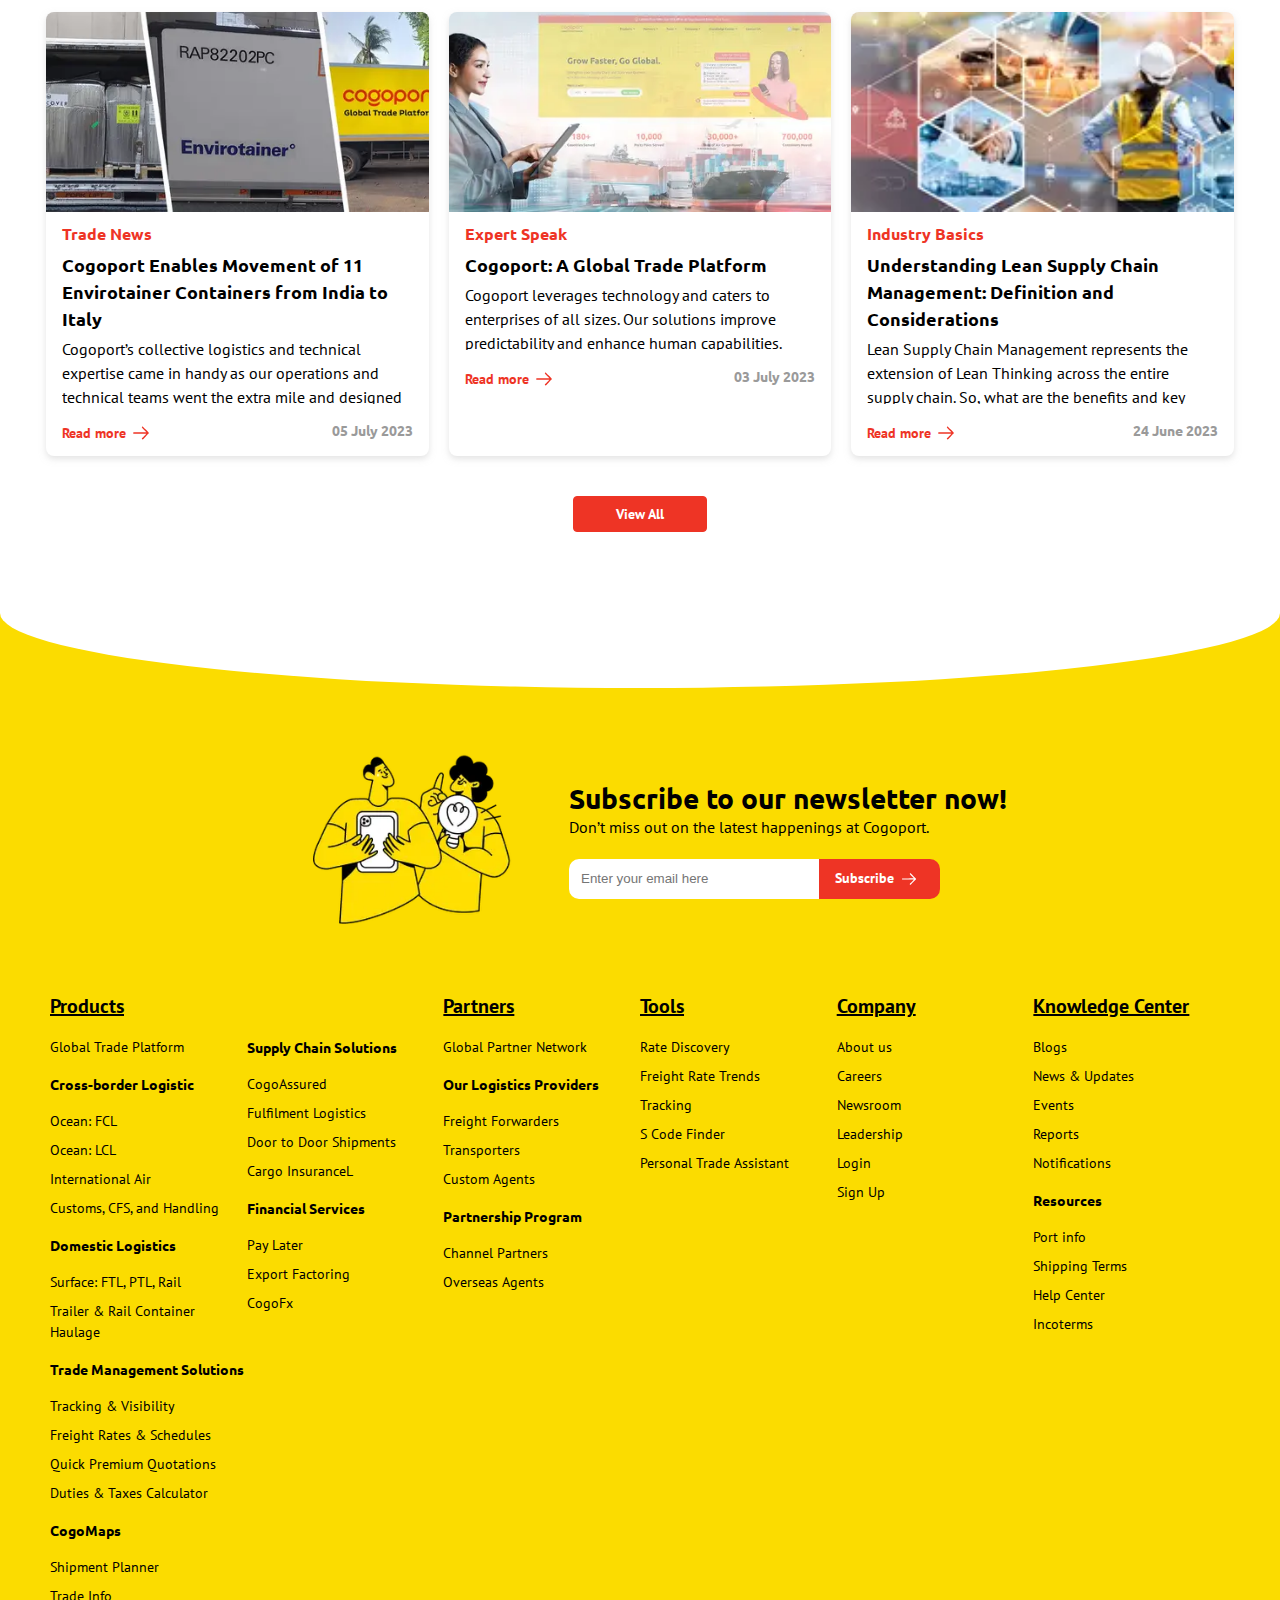
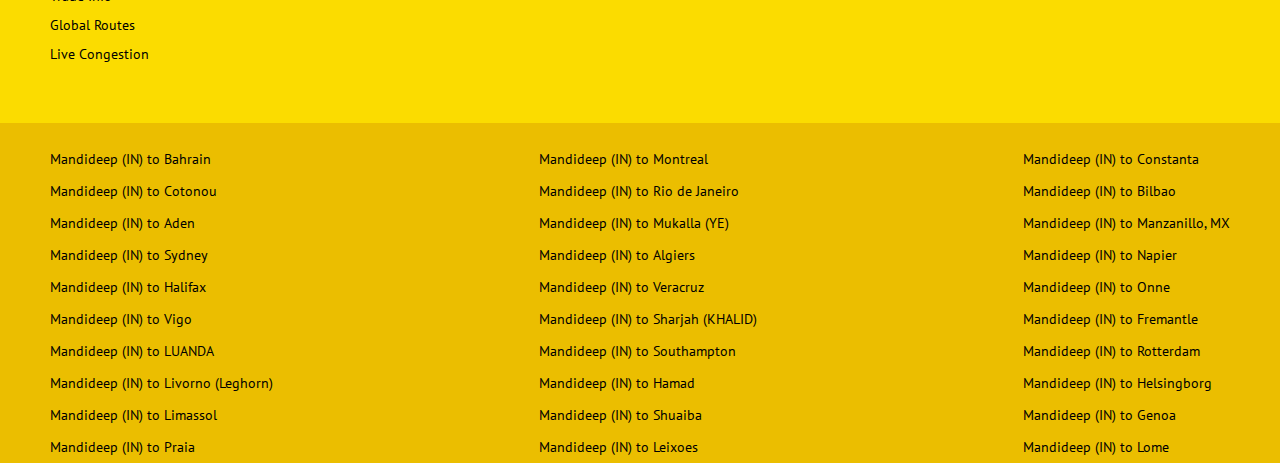
<file: home.html>
<!DOCTYPE html>
<html>
    <head>
        <meta name="viewport" content="width=device-width, initial-scale=1" />
        <title>Cogoport - Book & Manage Shipments & Cargo Online</title>
        <link rel="preconnect" href="https://fonts.googleapis.com">
        <link rel="preconnect" href="https://fonts.gstatic.com" crossorigin>
        <link href="https://fonts.googleapis.com/css2?family=PT+Sans:wght@400;700&family=Ubuntu:wght@400;500;700&display=swap" rel="stylesheet">
        <link rel="stylesheet" href="home.css">
    </head>
<body>
   <div class="outer-container">
    <div class="alerts">
        <div class="alerts-1">
                <img id="g-icon" src="./images/g-icon.png">
                <span>
                    Limited Time Offer: Get 15% off on all Cogo Assured Rates.&nbsp&nbsp
                </span>
                <a href="https://www.cogoport.com/en-IN/discovery-rates">
                     Book today!
                </a>
        </div>
        <a id="cancel">
            <img id= "cancel-icon" src="./images/cancel-icon.svg">
        </a>
    </div>



    <div class="navbar" id="navbar">
        <div class="logo_container">
            <img id="breadcrumb"src="/images/breadcrumb_icon.svg" alt="">
            <img src="./images/cogologo_120_36.svg" style="width: 120px; height: 36px;margin-left:auto; cursor: pointer;">
        </div>
        <nav class="navbuttons_container" >
           <div class="login_signup" style="margin-right:0;">
                <a href="">
                    <span>Products</span>
                    <img src="/images/black_dropdown.svg" alt="">
                </a> 
                <a href="">
                    <span>Partners</span>
                    <img src="/images/black_dropdown.svg" alt=""></a> 
                <a href="">
                    <span>Tools</span>
                    <img src="/images/black_dropdown.svg" alt="">
                </a> 
                <a href="">
                    <span>Company</span>
                    <img src="/images/black_dropdown.svg" alt="">
                </a>
                <a href=""><span>Knowledge Center</span>
                    <img src="/images/black_dropdown.svg" alt="">
                </a> 
                <a href="" style="margin: 0px 0px 0px 40px;">
                    <span>Contact Us</span>
                    <img src="/images/black_dropdown.svg" alt="">
                </a>
            </div>
        </nav>
        <div class="login_signup">
            <img id="smiley" src="./images/smiley.png">
            <button id="login">login</button>
            <button id="signup">Sign Up</button> 
        </div>
    </div>

<!-- video section -->

<div class="container" style="padding-top:57px; margin:-57px 0px 0px 0px; background-image: url('/images/video_background.webp');background-size: 100%; background-color: transparent; background-position: bottom; object-fit: cover;">
    <div class="supply_chain" id="container_video" style=" background-color:transparent;">
             <div class="content" id="get_started_text"style=" flex:1;">
                <h1>
                    Grow Faster, Go Global.
                </h1>
                <span style="font-size: 16px; margin: 0px 0px 20px 0px;">
                    Strengthen your Supply Chain, and Scale your Business <br> with Reliable Shipping and Cashflows.
                </span>
                <span style="font-size: 12px; font-weight: 700; line-height: 14px;">
                    Talk to us now!
                </span>
                <div class="whatsapp_container">
                    <div style="padding: 8px 12px; display: flex; flex-direction: row;">
                        <img src="/images/whatsapp.svg" style="width:20px; height:20px;">
                        <span>+91</span>
                    </div>
                    
                    <img src="/images/black_dropdown.svg" style="width:12px; height:12px; margin: 0px 16px 0px 0px; cursor:pointer">
                    
                    <input type="text" placeholder="Whatsapp number">
                    <button>
                        Get Started
                    </button>
                </div>
            </div>
            <video id="video_link" src="/images/v3.mp4" type="video/mp4" poster="/images/v2.mp4#t=0.0" autoplay muted loop width="595" height="400"></video>
            <video id="video_link_tablet" src="/images/video_tablet_mode_v2.webm" type="video/webm" poster="/images/v2.mp4#t=0.0" autoplay muted loop width="595" height="400"></video>
        </div>
    </div>

    <div class="supply_chain" style="background-color: #ffffff;">
        <div class="content_1">
            <div class="tile_3">
                <h2 id="number1">0+</h2>
                <h4>Countries Served</h4>
            </div>
            <div class="tile_3">
                <h2 id="number2">0</h2>
                <h4>Port Pairs Served</h4>
            </div>
            <div class="tile_3">
                <h2 id="number3">0+</h2>
                <h4>Tons of Air Gargo Moved</h4>
            </div>
            <div class="tile_3">
                <h2 id="number4">0</h2>
                <h4>Containers Moved</h4>
            </div>
        </div>
    </div>


    <div class="curved_section_container">
        <div class="curved_section">
        </div>
    </div>

    <div class="master_container">
        <div class="container" style="margin:40px 0px 0px 0px;">
           <div class="supply_chain">
               <div class="content" id="get_started_text">
                    <h2>
                        One Stop Solution for Your Supply Chain
                    </h2>
                    <span>
                        Connected Shipping, Finance, and Trade-tech, to Power Global Trade and Supply Chains.
                    </span>
                </div>
                <div class="content" id="map_supply_chain">
                    <img src="/images/map-supply-chain.webp">
                </div>
            </div>
        </div>    
        <div class="container">
            <div class="product">
                <h3 class="section_heading">Our Products</h3>
                <div class="content_container1">
                    <div class="content_container2">
                        <div id="content">
                            <h4>End to End Cross Border Logistics</h4>
                        </div>
                        <div class="tile_container">
                           <a href="" class="tile">
                               <img src="/images/p1.svg">
                               <h4>Ocean: FCL</h4>
                               <span href="">Find out more<img src="/images/red_arrow.svg"></span>
                           </a>
                           <a href="" class="tile">
                                <img src="/images/p2.svg">
                                <h4>Ocean: LCL</h4>
                                <span href="">Find out more<img src="/images/red_arrow.svg"></span>
                            </a>
                            <a href="" class="tile">
                                <img src="/images/p3.svg">
                                <h4>International Air</h4>
                                <span href="">Find out more<img src="/images/red_arrow.svg"></span>
                            </a>
                            <a href="" class="tile">
                                <img src="/images/p4.svg">
                                <h4>Customs, CFS & Handling</h4>
                                <span href="">Find out more<img src="/images/red_arrow.svg"></span>
                            </a>
                        </div>
                    </div>
                    <div class="content_container2" id="domestic">
                        <div id="content">
                            <h4>Domestic Logistics</h4>
                        </div>
                        <div class="tile_container">
                           <a href="" class="tile">
                               <img src="/images/p5.svg">
                               <h4>FTL, PTL</h4>
                               <span href="">Find out more<img src="/images/red_arrow.svg"></span>
                           </a>
                           <a href="" class="tile">
                                <img src="/images/p6.svg">
                                <h4>Trailer and Rail Container Haulage</h4>
                                <span href="">Find out more<img src="/images/red_arrow.svg"></span>
                            </a>
                        </div>
                    </div>
                    <div class="content_container2">
                        <div id="content">
                            <h4>Supply Chain Solutions</h4>
                        </div>
                        <div class="tile_container">
                           <a href="" class="tile">
                               <img src="/images/p7.svg">
                               <h4>CogoAssured</h4>
                               <span href="">Find out more<img src="/images/red_arrow.svg"></span>
                           </a>
                           <a href="" class="tile">
                                <img src="/images/p8.svg">
                                <h4>Domestic Fulfilment</h4>
                                <span href="">Find out more<img src="/images/red_arrow.svg"></span>
                            </a>
                            <a href="" class="tile">
                                <img src="/images/p9.svg">
                                <h4>Door to Door Shipments</h4>
                                <span href="">Find out more<img src="/images/red_arrow.svg"></span>
                            </a>
                            <a href="" class="tile">
                                <img src="/images/p10.svg">
                                <h4>Cargo Insurance</h4>
                                <span href="">Find out more<img src="/images/red_arrow.svg"></span>
                            </a>
                        </div>
                    </div>
                    <div class="content_container2" id="financial_services">
                        <div id="content">
                            <h4>Financial Services</h4>
                        </div>
                        <div class="tile_container">
                           <a href="" class="tile">
                               <img src="/images/p11.svg">
                               <h4>Pay Later</h4>
                               <span href="">Find out more<img src="/images/red_arrow.svg"></span>
                           </a>
                           <a href="" class="tile">
                                <img src="/images/p12.svg">
                                <h4>Export Factoring</h4>
                                <span href="">Find out more<img src="/images/red_arrow.svg"></span>
                            </a>
                        </div>
                    </div>
                    <div class="content_container2">
                        <div id="content">
                            <h4>Trade Management Solutions</h4>
                        </div>
                        <div class="tile_container">
                           <a href="" class="tile">
                               <img src="/images/p13.svg">
                               <h4>Freight Rates & Schedules</h4>
                               <span href="">Find out more<img src="/images/red_arrow.svg"></span>
                           </a>
                           <a href="" class="tile">
                                <img src="/images/p14.svg">
                                <h4>Quick Premium Quotations</h4>
                                <span href="">Find out more<img src="/images/red_arrow.svg"></span>
                            </a>
                            <a href="" class="tile">
                                <img src="/images/p15.svg">
                                <h4>Duties & Taxes Calculator</h4>
                                <span href="">Find out more<img src="/images/red_arrow.svg"></span>
                            </a>
                            <a href="" class="tile">
                                <img src="/images/p16.svg">
                                <h4>Tracking & Visibility</h4>
                                <span href="">Find out more<img src="/images/red_arrow.svg"></span>
                            </a>
                        </div>
                    </div>
                </div>
             </div>
        </div>  
    </div>
    <div class="master_container" style="margin: 0px 0px 50px; padding:0; overflow:hidden; width:100%; background-color: #ffffff; ">
        <h3 class="section_heading">Trusted By</h3>
        <div class="inner_container_1" >
            <div class="inner_container_2" >
                <div class="inner_container_3" >
                    <img src="/images/pidilight.webp" alt="" class="partner_logo">
                    <img src="/images/tvs.png" alt="" class="partner_logo">
                    <img src="/images/reliance.webp" alt="" class="partner_logo">
                    <img src="/images/bluestar.webp" alt="" class="partner_logo">
                    <img src="/images/voltas.webp" alt="" class="partner_logo">
                    <img src="/images/air-asia.png" alt="" class="partner_logo">
                    <img src="/images/vedanta.png" alt="" class="partner_logo">
                    <img src="/images/utltratech.webp" alt="" class="partner_logo">
                    <img src="/images/bombay.png" alt="" class="partner_logo">
                    <img src="/images/bhilosa.png" alt="" class="partner_logo">
                    <img src="/images/jsw.png" alt="" class="partner_logo">
                    <img src="/images/ais.webp" alt="" class="partner_logo">
                </div>
            
                <div class="inner_container_3">
                    <img src="/images/pidilight.webp" alt="" class="partner_logo">
                    <img src="/images/tvs.png" alt="" class="partner_logo">
                    <img src="/images/reliance.webp" alt="" class="partner_logo">
                    <img src="/images/bluestar.webp" alt="" class="partner_logo">
                    <img src="/images/voltas.webp" alt="" class="partner_logo">
                    <img src="/images/air-asia.png" alt="" class="partner_logo">
                    <img src="/images/vedanta.png" alt="" class="partner_logo">
                    <img src="/images/utltratech.webp" alt="" class="partner_logo">
                    <img src="/images/bombay.png" alt="" class="partner_logo">
                    <img src="/images/bhilosa.png" alt="" class="partner_logo">
                    <img src="/images/jsw.png" alt="" class="partner_logo">
                    <img src="/images/ais.webp" alt="" class="partner_logo">
                </div>
            </div>
        </div>
    </div>


    <div class="supply_chain" style="background-color: #ffffff; flex-direction: column;">
        <h3 class="section_heading">How it Works</h3>
        <div class="buttons_container"style="display:flex; ">
            <button id="owner_button">For Cargo Owners</button>
            <button id="partner_button">For Logistic Partners</button>
        </div>
        <div class="stages_master_container" >
            <div class="clubbed_stage_container">
                <div class="corner_section" id="top_corner_section">
                    <span class="heading">Stage 1:</span>
                    <div class="sub_heading_container">
                        <img src="/images/s1.svg" alt="">
                        <span class="sub-heading">Discover</span>
                    </div>
                    <span class="text_container"><div>•</div><p class="text">Spot and Contract Rates for Logistics</p></span>
                    <span class="text_container"><div>•</div><p class="text">Service details, Trade Compliance/ Regulatory Requirements</p></span>
                    <span class="text_container"><div>•</div><p class="text">Knowledge and Insights on Trade, Logistics, Finance, Supply Chain</p></span>

                </div>
                <div class="corner_section" >

                    <span class="heading">Stage 2:</span>
                    <div class="sub_heading_container">
                        <img src="/images/s2.svg" alt="">
                        <span class="sub-heading">Plan & Book</span>
                    </div>
                    
                        <span class="text_container"><div>•</div><p class="text">Route, Service Schedules, Inventory, and Cashflow planning</p></span>
                        <span class="text_container"><div>•</div><p class="text">Route, Service Schedules, Inventory, and Cashflow planning</p></span>
                    
                    
                </div>
            </div>


            <div  class="middle_section" >
                <img id="laptop"src="/images/laptop.webp" >
            </div>


            <div class="clubbed_stage_container">
                <div class="corner_section" id="top_corner_section">
                    <span class="heading">Stage 3:</span>
                    <div class="sub_heading_container">
                        <img src="images/s3.svg" alt="">
                        <span class="sub-heading">Execute</span>
                    </div>
                    
                    <span class="text_container"><div>•</div><p class="text">Spot and Contract Rates for Logistics</p></span>
                    <span class="text_container"><div>•</div><p class="text">Service details, Trade Compliance/ Regulatory Requirements</p></span>
                    <span class="text_container"><div>•</div><p class="text">Knowledge and Insights on Trade, Logistics, Finance, Supply Chain</p></span>
                    

                </div>
                <div class="corner_section">

                    <span class="heading">Stage 4:</span>
                    <div class="sub_heading_container">
                        <img src="/images/s4.svg" alt="">
                        <span class="sub-heading">Finance</span>
                    </div>
                    
                    <span class="text_container"><div>•</div><p class="text">Route, Service Schedules, Inventory, and Cashflow planning</p></span>
                    <span class="text_container"><div>•</div><p class="text">Book with upfront visibility of service terms and inclusions</p></span>
                                            
                    
                </div>
            </div>

            
            <img id="top_left_arrow" src="/images/top_left_arrow.webp" alt="">
            <img id="top_right_arrow" src="/images/top_right_arrow.webp" alt="">
            <img id="bottom_left_arrow"src="/images/bottom_left_arrow.png" alt="">
            <img id="bottom_right_arrow"src="/images/bottom_right_arrow.webp" alt=""> 
        </div>
        

    </div>
    
    <div class="master_container" id="industries_master_container" >
        <div class="supply_chain" style="flex-direction: column;">
            <h3 class="section_heading" >Industries Served</h3>
            <div class="tiles_2">
                <div class="each_tile">
                    <img src="/images/p17.svg">
                    <span>Chemicals</span>
                </div>
                <div class="each_tile">
                    <img src="/images/p18.svg">
                    <span>Pharmaceuticals</span>
                </div>
                <div class="each_tile">
                    <img src="/images/p19.svg">
                    <span>Electronics</span>
                </div>
                <div class="each_tile">
                    <img src="/images/p20.svg" style="width:84px; height:100px; margin:0px 0px 0px 8px;">
                    <span>White Goods</span>
                </div>
                <div class="each_tile">
                    <img src="/images/p21.svg" style="width:88px; height:100px; margin:0px 0px 0px 6px;">
                    <span>Textiles</span>
                </div>
                <div class="each_tile">
                    <img src="/images/p22.svg" style="width:100px; height:100px;" >
                    <span>Manufacturing</span>
                </div>
                <div class="each_tile">
                    <img src="/images/p23.svg" style="width:100px; height:100px;" >
                    <span>Agriculture</span>
                </div>
            </div>
        </div>
    </div>

    <div class="master_container" style="background-color: #ffffff;">
        <div class="supply_chain" id="get_started_container" >
            <div class="content" id="get_started_text">
                <h2>
                    Get Started Today
                </h2>
                <span style="font-size: 16px; margin-bottom: 16px;">
                    Plan, Book and Finance your shipment in one place.
                </span>
                <span>
                    Experience how Cogoport’s Global Trade Platform can Turbocharge your Business.
                </span>
                <button id="red_get_started">Get Started</button>
            </div>
            <div class="content" id="map_supply_chain" >
                <img id= "get_started_image" src="/images/get_started_image.webp">
            </div>
        </div>
    </div>

    <div class="master_container" style="position: relative;">
        
        <div class="video_container" id="video_cover_image" >
            <img src="/images/video_cover_image.webp" alt="">
             <div class="video_play_button_container">            
                <img src="/images/play_video.png" style="width: 60px; height: 60px; margin: 0px 0px 8px; "alt="">
             </div>
            <iframe class="youtube_video_invisible" src="https://www.youtube.com/embed/iPATxlVp5gU"></iframe>
        </div>
        
        <div class="content_container">
            <div class="supply_chain" id="content_container4">
                <div class="content_container3">
                    <h3>Grow Faster with Cogoport</h3>
                    <span>Know more about Cogoport’s Global Trade Platform<sup>TM</sup></span>
                </div>
                <button id="know_more_button">
                    <span>Know More</span>
                    <img src="/images/black_right_arrow.svg" alt="">
                </button>
            </div>
        </div>
    </div>


    <div class="master_container" style="background-color: #ffffff;">
        <div class="supply_chain" style="background-color: transparent; flex-direction: column;">
            <h3 class="section_heading">
                Blogs
            </h3>
            <div class="blog_container">
               <div class="each_blog" id="blog-1">
                   <img src="/images/b1.jpeg" alt="">
                   <div class="blog_text">
                        <h4>
                           Trade News
                        </h4>
                        <h4 style="color: #000;font-size: 18px;">
                            Cogoport Enables Movement of 11 Envirotainer Containers from India to Italy 
                        </h4>
                        <p> Cogoport’s collective logistics and technical expertise came in handy as our operations and technical teams went the extra mile and designed bespoke solutions on the go.</p>
                         <div>
                            <div>
                                <span>
                                    Read more
                                   </span>
                                   <img src="images/red_arrow.svg" style= "width: 20px; height: 20px; margin-left: 5px" alt="">
                            </div>
                            
                            <h4 style="color:#9a9a9a; font-size: 14px">05 July 2023</h4>
                         </div>
                    </div>
               </div>
                <div class="each_blog" id="blog-2">
                    <img src="/images/b2.jpeg" alt="">
                    <div class="blog_text">
                        <h4>
                            Expert Speak
                        </h4>
                        <h4 style="color: #000;font-size: 18px;">
                        Cogoport: A Global Trade Platform
                        </h4>
                        <p>
                            Cogoport leverages technology and caters to enterprises of all sizes. Our solutions improve predictability and enhance human capabilities.
                            
                        </p>
                        <div>
                            <div>
                                <span>
                                    Read more
                                </span>
                                <img src="images/red_arrow.svg" style= "width: 20px; height: 20px; margin-left: 5px" alt="">
                            </div>
                            
                            <h4 style="color:#9a9a9a; font-size: 14px">03 July 2023</h4>
                        </div>
                    </div>
                </div>
                <div class="each_blog" id="blog-3">
                    <img src="/images/b3.jpeg" alt="">
                    <div class="blog_text">
                        <h4>
                            Industry Basics
                        </h4>
                        <h4 style="color: #000;font-size: 18px;">
                            Understanding Lean Supply Chain Management: Definition and Considerations
                        </h4>
                        <p>
                            Lean Supply Chain Management represents the extension of Lean Thinking across the entire supply chain. So, what are the benefits and key 
                        </p>
                        <div>
                            <div>
                                <span>
                                    Read more
                                </span>
                                <img src="images/red_arrow.svg" style= "width: 20px; height: 20px; margin-left: 5px" alt="">
                            </div>
                            
                            <h4 style="color:#9a9a9a; font-size: 14px">24 June 2023</h4>
                        </div>
                    </div>
                </div>
            </div>
            <div>
                <button id="view_all_button">
                    View All
                </button>
            </div>
        </div>
    </div>



    <div class="curved_section_container" style="background-color: #fbdc00;height: 100px; margin-top: 20px;">
        <div class="curved_section" style="height: 100px;">
        </div>
    </div>

    <div class="master_container" id="subscribe_master_container">
         <div class="subscribe_image_container">
            <img src="/images/subscribe.webp" alt="">
         </div>
         <div class="content" style=" flex:none;" >
            <h3>
                Subscribe to our newsletter now!
            </h3>
            <span style="font-size: 16px;">Don’t miss out on the latest happenings at Cogoport.</span>
            <div class="input_container">
                <input placeholder="Enter your email here" type ="text">
                <button>
                    <span>Subscribe</span>
                    <img src="/images/white_arrow.svg" alt="">
                </button>
            </div>
            
        </div>
    </div>

    <div class="master_container" id="links_container_desktop" >
        <div class="content_2">
            <span>Products</span>
             <div class="content_3">
                <a href="" class="content_5">Global Trade Platform</a>
             </div>
             <div class="content_3">
                <h4 class="content_4">Cross-border Logistic</h4>
                <a href="" class="content_5">Ocean: FCL</a>
                <a href="" class="content_5">Ocean: LCL</a>
                <a href="" class="content_5">International Air</a>
                <a href="" class="content_5">Customs, CFS, and Handling</a>
            </div>
            <div class="content_3">
                <h4 class="content_4">Domestic Logistics</h4>
                <a href="" class="content_5">Surface: FTL, PTL, Rail</a>
                <a href="" class="content_5">Trailer & Rail Container Haulage</a>
            </div>
            <div class="content_3">
                <h4 class="content_4">Trade Management Solutions</h4>
                <a href="" class="content_5">Tracking & Visibility</a>
                <a href="" class="content_5">Freight Rates & Schedules</a>
                <a href="" class="content_5">Quick Premium Quotations</a>
                <a href="" class="content_5">Duties & Taxes Calculator</a>
            </div>
            <div class="content_3">
                <h4 class="content_4">CogoMaps</h4>
                <a href="" class="content_5">Shipment Planner</a>
                <a href="" class="content_5">Trade Info</a>
                <a href="" class="content_5">Global Routes</a>
                <a href="" class="content_5">Live Congestion</a>
            </div>
            
        </div> 
        
        <div class="content_2">
            <span><br></span>
            <div class="content_3">
                <h4 class="content_4" style="margin: 8px 0px 8px">Supply Chain Solutions</h4>
                <a href="" class="content_5">CogoAssured</a>
                <a href="" class="content_5">Fulfilment Logistics</a>
                <a href="" class="content_5">Door to Door Shipments</a>
                <a href="" class="content_5">Cargo InsuranceL</a>
            </div>
            <div class="content_3">
                <h4 class="content_4">Financial Services</h4>
                <a href="" class="content_5">Pay Later</a>
                <a href="" class="content_5"> Export Factoring</a>
                <a href="" class="content_5"> CogoFx</a>
            </div>
            
        </div>  

        <div class="content_2">
            <span>Partners</span>
            <div class="content_3">
                <a href="" class="content_5">Global Partner Network</a>
            </div>
            <div class="content_3">
                <h4 class="content_4">Our Logistics Providers</h4>
                <a href="" class="content_5">Freight Forwarders</a>
                <a href="" class="content_5">Transporters</a>
                <a href="" class="content_5">Custom Agents</a>

            </div>
            <div class="content_3">
                <h4 class="content_4">Partnership Program</h4>
                <a href="" class="content_5">Channel Partners</a>
                <a href="" class="content_5">Overseas Agents</a>
            </div>
       
            
        </div>

        <div class="content_2">
            <span>Tools</span>
            <div class="content_3">
                <a href="" class="content_5">Rate Discovery</a>
                <a href="" class="content_5">Freight Rate Trends</a>
                <a href="" class="content_5">Tracking</a>
                <a href="" class="content_5">S Code Finder</a>
                <a href="" class="content_5">Personal Trade Assistant</a></div>
              
        </div>

        <div class="content_2">
            <span>Company</span>
            <div class="content_3">
                <a href="" class="content_5">About us</a>
                <a href="" class="content_5">Careers</a>
                <a href="" class="content_5">Newsroom</a>
                <a href="" class="content_5">Leadership</a>
                <a href="" class="content_5">Login</a>
                <a href="" class="content_5">Sign Up</a>
            </div>
           
        </div>

        <div class="content_2">
            <span>Knowledge Center</span>
            <div class="content_3">
                <a href="" class="content_5">Blogs</a>
                <a href="" class="content_5">News & Updates</a>
                <a href="" class="content_5">Events</a>
                <a href="" class="content_5">Reports</a>
                <a href="" class="content_5">Notifications</a>
            </div>
            <div class="content_3">
                <h4 class="content_4">Resources</h4>
                <a href="" class="content_5">Port info</a>
                <a href="" class="content_5">Shipping Terms</a>
                <a href="" class="content_5">Help Center</a>
                <a href="" class="content_5">Incoterms</a>
            </div>
        </div>
    </div>


    <div class="master_container" id="links_container_tablet">

        <div class="content_2_tablet">
            <button>
                <h3>Products</h3>
                <img src="/images/black_right_arrow.svg" alt="">
            </button>
        </div>
        <div class="content_2_tablet">
            <button>
                <h3>Partners</h3>
                <img src="/images/black_right_arrow.svg" alt="">
            </button>
        </div>
        <div class="content_2_tablet">
            <button>
                <h3>Tools</h3>
                <img src="/images/black_right_arrow.svg" alt="">
            </button>
        </div>
        <div class="content_2_tablet">
            <button>
                <h3>Company</h3>
                <img src="/images/black_right_arrow.svg" alt="">
            </button>
        </div>
        <div class="content_2_tablet">
            <button>
                <h3>Knowledge Center</h3>
                <img src="/images/black_right_arrow.svg" alt="">
            </button>
        </div>
        <div class="content_2_tablet">
            <button>
                <h3>Contact Us</h3>
            </button>
        </div>
        

    </div>

        <div class="master_container" style="margin:0; background-color: #ebbe00;">
            <div class="supply_chain" id="ports_container" >

                <div class="content_2" >
                    <a href="" class="content_5">Mandideep (IN) to Bahrain</a>
                    <a href="" class="content_5">
                        Mandideep (IN) to Cotonou</a>
                    <a href="" class="content_5">
                        Mandideep (IN) to Aden</a>
                    <a href="" class="content_5">
                        Mandideep (IN) to Sydney</a>
                    <a href="" class="content_5">
                        Mandideep (IN) to Halifax</a>
                    <a href="" class="content_5">
                        Mandideep (IN) to Vigo</a>
                    <a href="" class="content_5">
                        Mandideep (IN) to LUANDA</a>
                    <a href="" class="content_5">
                        Mandideep (IN) to Livorno (Leghorn)</a>
                    <a href="" class="content_5">
                        Mandideep (IN) to Limassol</a>
                    <a href="" class="content_5">
                        Mandideep (IN) to Praia</a>
                </div>

                <div class="content_2" >
                    <a href="" class="content_5">
                        Mandideep (IN) to Montreal</a>
                    <a href="" class="content_5">
                        Mandideep (IN) to Rio de Janeiro</a>
                    <a href="" class="content_5">
                        Mandideep (IN) to Mukalla (YE)</a>
                    <a href="" class="content_5">
                        Mandideep (IN) to Algiers</a>
                    <a href="" class="content_5">
                        Mandideep (IN) to Veracruz</a>
                    <a href="" class="content_5">
                        Mandideep (IN) to Sharjah (KHALID)</a>
                    <a href="" class="content_5">
                        Mandideep (IN) to Southampton</a>
                    <a href="" class="content_5">
                        Mandideep (IN) to Hamad</a>
                    <a href="" class="content_5">
                        Mandideep (IN) to Shuaiba</a>
                    <a href="" class="content_5">
                        Mandideep (IN) to Leixoes</a>
                </div>

                <div class="content_2" >
                    <a href="" class="content_5">Mandideep (IN) to Constanta</a>
                    <a href="" class="content_5">
                        Mandideep (IN) to Bilbao</a>
                    <a href="" class="content_5">
                        Mandideep (IN) to Manzanillo, MX</a>
                    <a href="" class="content_5">
                        Mandideep (IN) to Napier</a>
                    <a href="" class="content_5">
                        Mandideep (IN) to Onne</a>
                    <a href="" class="content_5">
                        Mandideep (IN) to Fremantle</a>
                    <a href="" class="content_5">
                        Mandideep (IN) to Rotterdam</a>
                    <a href="" class="content_5">
                        Mandideep (IN) to Helsingborg</a>
                    <a href="" class="content_5">
                        Mandideep (IN) to Genoa</a>
                    <a href="" class="content_5">
                        Mandideep (IN) to Lome</a>
                </div>

            </div>
        </div>
    
    
   
</div>



<script src="home.js"></script>

</body>
</html>
</file>
<file: home.css>
*{
    box-sizing: border-box;
}

body
{
    padding:0;
    margin:0;
    box-sizing: border-box;
    line-height: 1.5;
}


/* starting of ALerts bar*/

.outer-container
{
    min-width:fit-content;
}


.alerts
{
    display:flex; 
    flex-direction: row;
    justify-content: center;
    align-items: center;
    height:36px;
    width: 100%;
    background-color: #ee3425;
    position:relative;
    
}

.alerts-1
{

    
    font-size: 14px;
    font-weight: bold;
    font-family:'PT Sans', sans-serif;
    display:flex;
    flex-direction: row;
    
}

#cancel{

    position: absolute;
    right:0px;
  
}

#cancel-icon:hover{
    cursor: pointer;
}

.alerts-1 span{
    color: #FFFFFF;
}
.alerts-1 a
{
    text-decoration: none;
    color:#fbdc22;

}

.alerts-1 a:hover{
    text-decoration: underline;
}



#g-icon
{
    width:16px;
    height:16px;
    margin: 0px 6px 0px 0px;
    margin-right:6px;
    margin-top: 0px;
    margin-bottom:0px;
    align-self: center;
}


#cancel-icon{
    margin: 0px 60px 0px 0px
}

/* end of alerts bar */


/* start of navbar */

.navbar
{

    padding: 8px 16px;
    display:flex;
    flex-direction: row;
    background: #fbdc00;
    height: 56px;
    position: sticky;
    top:0;
    left:0;
    z-index:1000;
    width:100%;
    
}

.navbar_white_version
{
    padding: 8px 16px;
    display:flex;
    flex-direction: row;
    background: #ffffff;
    height: 56px;
    position: sticky;
    top:0;
    left:0;
    z-index:1000;
    width:100%;
    box-shadow:0 1px 6px rgba(169,188,218,.65);
}

.logo_container
{
    margin-left:auto;
    display: flex;
}

#breadcrumb{
    display: none;
    
}
.navbuttons_container
{
    display:flex;
    flex-direction: row;
    align-items: center;
    margin: 0px auto;
}

.navbuttons_container a
{
    text-decoration: none;
    margin: 0px 0px 0px 20px;
    align-self: center;
}

.navbuttons_container  span:hover
{
    color:#ee3425;
}
.navbuttons_container img
{
   width: 10px;
   height: 10px;
   margin: 0px 0px 0px 4px;
}

.navbuttons_container span
{
    color: #000;
    font-size: 14px;
    font-weight: 500;
    font-family:'Ubuntu', sans-serif;
   
}


.login_signup
{
    display:flex;
    flex-direction: row;
    align-items: center;
    padding: 0px 0px 0px 40px;
    /* margin-top: 12px;
    margin-bottom: 14px; */
    margin-right:auto;
    margin-left: 0px;
}

#smiley
{
    margin-right:5px;
    width:22px;
    height:22px;
    align-self:center;
    cursor:pointer;
}

#login
{
    background-color:transparent;
    padding:0px;
    border:0px;
    margin-right:16px;
    font-size: 14px;
    font-weight: 500;
    font-family:'Ubuntu', sans-serif;
    align-self:center;
    cursor:pointer;

}

#signup
{
    background-color: #ee3425;
    padding:4px 16px;
    border: 1px solid #ee3425;
    border-radius: 8px;
    height:36px;
    color:#FFFFFF;
    font-size: 14px;
    font-weight: 700;
    line-height: 1.2;
    font-family:'PT Sans', sans-serif;
    align-self:center;
    cursor:pointer;
}



/* navbar ends here */


/* curved section starts */


.curved_section_container{

    width:100%;
    height:100px;
    position:relative;
    background-color: #fffef2;
}
.curved_section{
    position:absolute;
    top:0;
    left:0;
    width:100%;
    background-color: #ffffff;
    height:100px;
    border-bottom-left-radius: 100% 150%;
    border-bottom-right-radius: 100% 150%;
}

/* curved section ends */


/* products and supply section starts */
.master_container
{
    margin-bottom: 40px;
    background: #fffef2;
    width:100%;
    display: flex;
    flex-direction: column;
    z-index:100;
}
.container
{
    
    width:100%;
    background-color: #fffef2;
}
.supply_chain
{
    width:1200px;
    padding: 16px;
    margin-top:0px;
    margin-bottom:0px;
    margin-left: auto;
    margin-right:auto;
    background-color: #fffef2;
    display:flex;
    flex-direction: row;
    justify-content: center;
    align-items: center;
}


#map_supply_chain
{
    display:flex;

}

.content
{
    flex:1;
    display: flex;
    flex-direction: column;
}

.content img
{
    
    width: 500px;
    margin-left: auto;
}

.content h2
{
    font-size: 40px;
    margin: 0px 0px 10px 0px;
    font-family:'Ubuntu', sans-serif;
    font-weight:bold;
    line-height: 1.2;
}

.content span
{
    font-size: 14px;
    font-family:'PT Sans', sans-serif;
}


.product
{
    width:1200px;
    padding: 16px;
    margin-top:0px;
    margin-bottom:0px;
    margin-left: auto;
    margin-right:auto;
    background-color: #fffef2;
    display:flex;
    flex-direction: column;
}

.section_heading{
    margin: 0px 0px 28px;
    font-size: 28px;
    line-height: 1.2;
    font-family:'Ubuntu', sans-serif;
    text-align: center;
}



.content_container2
{
   
    margin: 14px 0px 14px 0px;
    display: flex;
    flex-direction: row;
    align-self: center;
        
}

#content{

    display: flex;
    flex-direction: column;
    justify-content: center;
}


#content h4
{

    width:300px;
    font-size: 24px;
    font-family:'Ubuntu', sans-serif;
    margin: 0px 50px 24px 0px;
    
}

.tile_container{

    display:flex; 
    justify-content: flex-start; 
    flex-wrap: wrap;
}


.content_container1 .tile
{
    width: 184px;
    height: 160px;
    margin:10px;
    padding: 10px 7px;
    cursor: pointer;
    text-decoration: none;
    border: 1.5px solid transparent;
    border-radius: 10px;
    box-shadow: 0 1px 6px rgba(169,188,218,.65);
    display: flex;
    flex-direction: column;
    align-items: center;
    position:relative;

}

.tile:hover{

    border: 1.5px solid #ee3425;
}


.tile >img{

    width:60px;
    height:60px;
}

.tile h4{

    text-align:center;
    font-size: 16px;
    font-family:'Ubuntu', sans-serif;
    margin: 5px 0px 16px;
    color: #000;
}

.tile span
{
    text-decoration: none;
    font-size: 14px;
    color:#ee3425;
    font-weight:700;
    font-family:'PT Sans', sans-serif;
    margin: 10px;
    display:flex;
    position:absolute;
    bottom:0;  /* done for the cases when this span goes out of the tile due to large text above it */
}

.tile span img{

    margin:0px 5px 0px 4px;
    align-self: center;
}


/* products and supply section ends */


/* industries served section starts */


#industries_master_container{

    padding:16px; 
    margin-bottom:50px; 
    background-color: #FFFef2"
}
.tiles_2
{
    width:100%;
    display:flex;
    flex-direction:row;
    align-content: space-between;
    justify-content: space-between;
    flex-wrap: wrap;
}

.each_tile
{
    margin:10px;
    width:100px;
    display: flex;
    flex-direction: column;
    align-items: center;
}

.each_tile span{

    font-size: 16px;
    font-weight:700;
    font-family:'PT Sans', sans-serif;
    text-align: center;
    
}

/* industries served section ends */

/* numbers section ends */

.content_1{

    width:100%;
    padding: 50px 0px;
    display: flex;
    flex-direction: row;
    justify-content: space-between;
}


 .tile_3 h2
 {
    font-size: 40px;
    margin: 0px 0px 5px 0px;
    color:#ee3425;
    font-family:'Ubuntu', sans-serif;
    text-align: center;
 }


 .tile_3 h4
 {
    font-size: 16px;
    margin: 0px 0px 16px 0px;
    color:#000000;
    font-family:'Ubuntu', sans-serif;
    text-align: center;
 }


/* numbers section ends */


/* video section starts */

.content h1
{
    font-size: 40px;
    margin: 0px 0px 20px 0px;
    font-family:'Ubuntu', sans-serif;
    font-weight:bold;
    line-height: 1.2;
}


.whatsapp_container
{
    background-color: #FFFFFF;
    border-radius:20px;
    display: flex;
    flex-direction: row;
    justify-content: center;
    width:fit-content;
    margin-top: 5px;
    height: 41px;
    background: #fff;
    border: 1px solid #e0e0e0;
    
}

.whatsapp_container img
{
    align-self: center;

}

.whatsapp_container span
{
    font-size: 16px;
    font-family:'PT sans', sans-serif;
    align-self: center;
    padding-left: 6px;
    cursor: pointer;

}

.whatsapp_container input
{
    border: none;
    align-self: center;
    font-size: 14px;
    line-height: 20px;
    margin-left:1px;
    outline: none;
    

}

.whatsapp_container button
{
    border-radius:12px;
    background-color: #36bb22;
    border: 1px solid #36bb22;
    padding: 2px 4px;
    width:90px;
    color:#FFFFFF;
    font-size: 14px;
    font-family:'PT Sans', sans-serif;
    font-weight: 700;
    height: fit-content;
    align-self: center;
    margin-right: 12px;
    cursor: pointer;
    
}

#video_link
{
    display: flex;
    flex:1;
    margin:0px 0px -39px;
}

#video_link_tablet{

    display: none;
}


/* video section ends */


/* marquee section starts */

.inner_container_1
{
    margin:auto; 
    max-width: 100vw;
}

.inner_container_2
{
    display: flex; 
    flex-direction: row;
}

.inner_container_3
{
    display: flex;
    flex-direction: row;
    flex-shrink: 0;
    height: 120px;
    min-width: 100%;
    animation-name: marquee_partners;
    animation-duration: 30s;
    animation-iteration-count: infinite;
    animation-timing-function: linear;
}

@keyframes marquee_partners
{
   from{
       transform: translateX(0);
   }

   to{
       transform: translateX(-100%);
   }
}

.partner_logo
{
     width:146px;
     height: 73px;
     margin: 0px 40px;
 
}

/* marquee section ends */

/* get started section starts */

#get_started_container{

    background-color: transparent;
    padding:16px 100px;
}
#get_started_image
{
    width: 280px;
    height: 310px;
    margin: 25px 0px 25px auto;
    justify-content: flex-end;
    animation-name: get_started;
    animation-duration: 3.6s;
    animation-iteration-count: infinite;
    animation-timing-function: linear;
}

@keyframes get_started
{
   0%{
       transform: translateY(0);
   }

   50%{
       transform: translateY(15px);
   }

    100%{
        transform: translateY(0);
    }
}



#red_get_started
{
    margin: 20px 0px 0px;
    padding: 8px 42px;
    background-color: #ee3425;
    color:#FFFFFF;
    font-size: 14px;
    font-family:'PT Sans', sans-serif;
    border-radius: 8px;
    font-weight: 700;
    height: 40px;
    border:0;
    width: fit-content;
    cursor:pointer;
}

/* get started section ends */

/* Links section starts */

#links_container_desktop{

    display:flex;
    flex-direction: row; 
    margin:0px; 
    padding: 0px 50px 50px; 
    background-color: #fbdc00; 
}

#links_container_tablet{
    display: none;
}

.content_2{

    flex:1;
    display:flex;
    flex-direction: column;
}

.content_3
{
    margin: 8px 0px;
    display:flex;
    flex-direction: column;
}

.content_2 span{

    margin: 20px 0px 0px;
    font-size: 20px;
    font-family:'PT Sans', sans-serif;
    font-weight: 700;
    text-decoration: underline;

}

.content_2 a{

    text-decoration: none;
    color: #000;
    font-size: 14px;
    font-family:'PT Sans', sans-serif;
    font-weight: 400;
    margin: 8px 0px 0px;
    width: fit-content;


}

.content_2 a:hover{
    text-decoration: underline;
}

.content_2 h4{

    font-size: 14px;
    font-family:'Ubuntu', sans-serif;
    margin: 0px 0px 8px;
}

/* Links section ends */

/* ports section starts */

#ports_container{
    width: 100%; 
    padding:20px 50px 0px; 
    justify-content: space-between; 
    background-color: transparent;
}

#ports_container .content_2
{
    width: fit-content;
    line-height: 2rem;
    flex:none;

}

#ports_container .content_2 a
{
    margin:0;
    
}

#ports_container .content_2 a:hover
{
    color:#ee3425;
    
}

/* ports section ends */

/* subscribe section starts */

#subscribe_master_container{

    display:flex;
    flex-direction: row; 
    align-items: center; 
    justify-content: center; 
    padding:20px 0px 0px; 
    margin:0; 
    background-color: #fbdc00;
}

.subscribe_image_container{

    margin: 20px;
    padding: 20px;
    width: 20%;
}

.subscribe_image_container img
{
    width: 100%;
    height: 100%;
}

.content h3{

   
    font-size: 28px;
    margin: 0px;
    font-family:'Ubuntu', sans-serif;
    font-weight:bold;
    line-height: 1.2;
}

.input_container
{
    
    height: 40px;
    margin: 20px 0px 0px;
    display: flex;
    flex-direction: row;
    align-items: center;

}


.input_container input
{
    width: 250px;
    height: 40px;
    padding: 10px;
    outline:none;
    border: 2px solid transparent;
    border-top-left-radius: 10px;
    border-bottom-left-radius: 10px;

}


.input_container input:focus
{
    border:2px solid gray;
    
}

.input_container button
{
    margin: 0px;
    padding: 4px 16px;
    background-color: #ee3425;
    color:#FFFFFF;
    font-size: 14px;
    font-family:'PT Sans', sans-serif;
    /* border-radius: 8px; */
    font-weight: 700;
    line-height: 1.2;
    height: 40px;
    border:0;
    
    cursor:pointer;
    border-top-right-radius: 10px;
    border-bottom-right-radius: 10px;
    display: flex;
    align-items: center;
}

.input_container button span{
    align-self: center;

}


.input_container img{
    width: 30px;
    height: 18px;
}

/* subscribe section ends */


/* video section starts */



.video_container
{
    height: 450px;
    cursor: pointer;
    width: 100%;
    position: relative;
}

.video_container img
{
    width:100%;
    height: 100%;
    object-fit: cover;
}

.video_play_button_container
{
    width:100%;
    height:100%;
    position: absolute;
    top: 0;
    right: 0;
    bottom: 0;
    left: 0;
    display: flex;
    flex-direction: column;
    align-items: center;
    justify-content: center;
    background-color: rgba(0,0,0,.4);
}

.content_container{

    background: #ee3425;
}

#content_container4
{
    background-color: transparent; 
    justify-content: space-between;
}

.content_container3
{
    padding: 25px 0px;
    display: flex;
    flex-direction: column;
    align-items: center;
}

.content_container3 h3{

    margin-bottom: 10px;
    margin-top: 0px;
    color: #fff;
    font-size: 28px;
    line-height: 1.2;
    font-family:'Ubuntu', sans-serif;
    font-weight: bold;
}


.content_container3 span{

    margin-bottom: 16px;
    color: #fff;
    font-size: 16px;
    font-family:'PT sans', sans-serif;
    
}

#know_more_button{

    padding: 4px 16px;
    border: 1px solid #ee3425;
    background-color: #fbdc00;
    min-width: 72px;
    height: 36px;
    border-radius: 4px;
    color: #000;
    font-size: 14px;
    font-weight: 700;
    font-family:'PT sans', sans-serif;
    line-height: 1.2;
    cursor: pointer;
    display: flex;
    justify-content: center;
    align-items: center;
}

#know_more_button img
{
    width: 14px;
    height: 14px;
    margin: 0px 0px 0px 5px;
    align-self: center;
}

.youtube_video_invisible{
    display: none;
}

.youtube_video_visible{

    height: 500px;
    position: absolute;
    top: 50%;
    left: 50%;
    width: 800px;
    transform: translate(-50%,-50%);
    background-position: center;
    background-repeat: no-repeat;
    border: none;
    border-radius: 4px;
    box-shadow: 0 0 8px rgba(44,62,80,.2);
}

/* video section ends */



/* blogs section starts */
.blog_container
{
    display: flex;
    flex-direction: row;
   
}

.each_blog{

    display: flex;
    flex-direction:column ;
    margin: 0px 10px 40px;
    border-radius: 8px;
    box-shadow: 0 3px 6px hsla(0,0%,79%,.5);
    width: calc(100%/3);
    cursor: pointer;
   
}

#blog-1{
    margin-left: -10px;
}

#blog-3{
    margin-right: -10px;
}

.each_blog img
{
    height:200px;
    width: 100%;
    border-top-left-radius: 8px;
    border-top-right-radius: 8px;
    object-fit: cover;

}

.blog_text{
    padding: 10px 16px;
}

.blog_text h4
{
    font-size: 16px;
    margin: 0px 0px 5px;
    font-family:'Ubuntu', sans-serif;
    font-weight:bold;
    color: #ee3425;
}

.blog_text p
{

    font-size: 16px;
    margin: 0px 0px 16px;
    font-family:'PT sans', sans-serif;
    max-height: calc(1.4rem * 3);
    overflow: hidden;
}

.blog_text div
{
    display: flex;
    flex-direction: row;
    justify-content: space-between;
    align-items: center;
}

.blog_text div span
{
    font-size: 14px;
    color: #ee3425;
    font-weight: 700;
    font-family: 'PT Sans', sans-serif;
}


#view_all_button
{
    
    padding: 8px 42px;
    background-color: #ee3425;
    color:#FFFFFF;
    font-size: 14px;
    font-family:'PT Sans', sans-serif;
    border-radius: 4px;
    font-weight: 700;
    height: 36px;
    border: 1px solid #ee3425;
    width: fit-content;
    cursor:pointer;
}

/* blogs section ends */

/* stages section starts */

.stages_master_container{

    display: flex;
    flex-direction: row;
    position: relative; 
    margin-bottom: 50px;
}

.corner_section{

    width: 300px;
    padding: 16px;
    border-radius: 10px;
    box-shadow: 0 1px 6px rgba(169,188,218,.65);
    display:flex;
    flex-direction: column;
}

#top_corner_section
{
    margin: 0px 0px 120px;
}

.middle_section
{
    display: flex;
  
}

#laptop{

    align-self: center;
    width: 560px;
    height: 320px;
}

#top_left_arrow
{
    width: 150px;
    height:59px;
    position: absolute;
    top:104px;
    left:300px;
}

#top_right_arrow
{
    width: 150px;
    height:59px;
    position: absolute;
    top:104px;
    right:300px;
}

#bottom_left_arrow
{
    width: 150px;
    height:59px;
    position: absolute;
    bottom:116px;
    left:300px;
}

#bottom_right_arrow
{
    width: 150px;
    height:59px;
    position: absolute;
    bottom:116px;
    right:300px;
}

#owner_button, #partner_button
{
    color: #000!important;
    width: 200px;
    padding: 20px;
    margin: 0 20px;
    font-size: 14px;
    font-family: 'PT Sans', sans-serif;
    font-weight: 700;
    height: 36px;
    min-width: 72px;    
    border-radius: 20px;
    outline:none;
    align-items: center;
    cursor: pointer;
    height: 28px;
    display: flex;
    justify-content: center;
    line-height: 1.2;
}

#owner_button{
    background-color: #fbdc00;
    border:#fbdc00
}

#partner_button{
    background-color: #e5dfdf;
    border:#e5dfdf
}

#partner_button:click{
    background-color: #fbdc00;
}

.heading{
    font-weight: 600;
    color: #ee3425;
    font-family: 'PT Sans', sans-serif;
    font-size: 16px;
    margin: 0px 0px 16px;
}

.sub_heading_container
{
    padding-bottom: 10px;
    display: flex;
    justify-content: flex-start;
    align-items: center;

}

.sub-heading
{
    padding-left: 8px;
    font-size: 20px;
    font-weight: 600;
    font-family: 'PT Sans', sans-serif;

}

.text_container{
    display: flex;
}

.text{

    font-family: 'PT Sans', sans-serif;
    font-size: 16px;
    padding-bottom: 5px;
    padding-left: 8px;
    margin: 0;
}


/* stages section ends */




@media screen and (max-width: 767px) {


.outer_container{
    width: 100%;
}
    .product{

        width: 100%;
    }

.master_container{
    margin-bottom: 32px;
}
    
.content_container1 .tile{

    width: 128px;
    height: 128px;
    padding: 0;
    margin: 8px;
}



.tile h4{

    text-align:center;
    font-size: 14px;
    font-family:'Ubuntu', sans-serif;
    margin: 5px 0px 5px;
    color: #000;
}

.tile span
{
    text-decoration: none;
    font-size: 12px;
    color:#ee3425;
    font-weight:700;
    font-family:'PT Sans', sans-serif;
    margin: 8px 0 6px 8px;
    display:flex;
    position:absolute;
    bottom:0;  /* done for the cases when this span goes out of the tile due to large text above it */
}

.tile span img{

    margin:0px 5px 0px 4px;
    align-self: center;
}

.section_heading{
    margin: 0px 0px 20px;
    font-size: 20px;
    line-height: 1.2;
    font-family:'Ubuntu', sans-serif;
    text-align: center;
}

#content h4
{

    width:100%;
    font-size: 16px;
    font-family:'Ubuntu', sans-serif;
    margin: 0px 0px 16px 0px;
    
}

.content_container2{

    margin: 14px 0px 14px 0px;
    display: flex;
    flex-direction: column;
    align-items: center;
}


.supply_chain{
    width: 100%;
    flex-direction: column;
}


.content
{
    flex: none;
    display: flex;
    flex-direction: column;
}

.content h2{
    
    font-size: 24px;
}

.content span{
   
    color: #000;
}


#get_started_text
{
    /* justify-content: flex-start; */
    order:2;
}


.content img{
    width: 100%;
    order:1;
    height: 100%;
    object-fit: contain;
}


#get_started_image
{
    width: 100%;
    height: 360px;
    margin: 0px;
}

#red_get_started{

    width: 100%;
}

.blog_container
{
    margin: auto;
    flex-direction: column;
    align-items: center;
}

.each_blog
{
    width: 100%;
    margin: 0px 10px 40px;
}

#blog-1, #blog-3{
    margin-left: 10px;
    margin-right: 10px;
}



#video_link{
    display: none;
}

#video_link_tablet{

    display:block;
    width: 100%;
    order: 1;
    margin:0px 0px 0px 0px;
    backface-visibility: hidden;
}

.container{

    width: 100%;
    background-size: initial;
}

.content h1{
    font-size: 24px;
}

.tile_3 h2 {
    font-size: 24px;
}

.tile_3  h4 {
        font-size: 14px;
    
}

.content_1{
    padding: 0;
    flex-direction: row;
    flex-wrap: wrap;
    align-content: space-between;
}

.tile_3
{
    width: 50%;
    
}

.buttons_container{

    flex-direction: column;
}

#owner_button, #partner_button{
    margin: 0px 20px 16px 20px;
}

.stages_master_container{
    margin-bottom: 32px;
    flex-direction: column;
    align-items: center;
    width: 100%;
}

.clubbed_stage_container{

    width: 100%;
}

#top_left_arrow, #top_right_arrow, #bottom_left_arrow, #bottom_right_arrow{
    display: none;
}

.corner_section{
    width: 100%;
    margin: 0px 0px 20px 0px;
}

.middle_section{
    order:-40;
    margin: 0px 0px 20px;
}

#top_corner_section{
    margin: 0px 0px 20px 0px;
}

#laptop{
    
    width: 280px;
    height: auto;
    margin-top: 10px;
}



@keyframes get_started
{
   0%{
       transform: translateY(0);
   }

   50%{
       transform: translateY(10px);
   }

    100%{
        transform: translateY(0);
    }
}


#industries_master_container{
    margin-bottom: 32px;
}

.tiles_2{
    justify-content: center;
}

.content h3{
    font-size: 20px;
}

.subscribe_image_container{
    display: none;
}

#subscribe_master_container{

    
    flex-direction: column; 
    margin:0; 
    
    
}

#subscribe_master_container .content
{
    padding: 0px 16px;
    align-items: center;
}

.input_container 
{
    margin: 20px 0px;
    padding: 0px 20px;
}

#subscribe_master_container img
{
    width: 30px;
    height: 18px;
}

.input_container button span{
    color:#FFFFFF;
}


#content_container4
{
   
    
    align-items: flex-start;
}

.content_container3
{
    padding: 10px 0px;
    align-items: flex-start;
    
}

.content_container3 h3{

   
    font-size: 20px;
    
}

.logo_container{
    margin-left: 0px;
}

#breadcrumb{
    display: block;
    margin: 0px 16px 0px 0px;
    width: 16px;
    height: 16px;
    align-self: center;
    cursor:pointer;
}

.navbuttons_container{
    display: none;

}

.login_signup{
    display: none;
}


#g-icon
{
    width:25px;
    height:25px;
    margin: 0px 6px 0px 3.2px;
    margin-right:6px;
    margin-top: 0px;
    margin-bottom:0px;
    align-self: center;
}


#cancel-icon{
    margin: 0px 60px 0px 0px
}

.alerts{
    height: 48px;
    justify-content: flex-start;

}
.alerts-1{
    font-size: 12px;
}
.alerts-1 span{
    margin: 0px 0px 0px 8px;
}


.alerts-1 a {
   margin: 0px 8px 0px 5px;
}
    
#cancel-icon{
    margin: 0px 10px 0px 0px;
}


#get_started_container{
    padding:16px;
}

#ports_container{
    display: none;
}


#links_container_desktop{

    display:none;
}

#links_container_tablet
{
    margin:0px;
    width: 100%;
    display: block;
    background-color: #fbdc00; 

}

.content_2_tablet{
    padding: 16px 0px 0px;
}

.content_2_tablet button{

    width: 100%;
    background-color: #fbdc00; 
    display: flex;
    border-bottom: 0.5px solid rgba(0,0,0,.4) ;
    border-top: 0px;
    border-left: 0px;
    border-right: 0px;
    align-items: center;
    justify-content: space-between;
    padding:0px;
    cursor:pointer;
}


.content_2_tablet img{

    margin-right: 16px;
    width: 1em;
    height: 1em;

}

.content_2_tablet button h3
{
    font-size: 20px;
    font-family:'Ubuntu', sans-serif;
    padding: 0px 0px 16px 16px;
    margin:0px;
    font-weight: bold;
    line-height: 1.2;


}

.tile_container{

    
    justify-content: center; 
    

    
}

.curved_section{
    height: 40px;
}
.curved_section_container{
    height: 40px;
}



}
</file>
